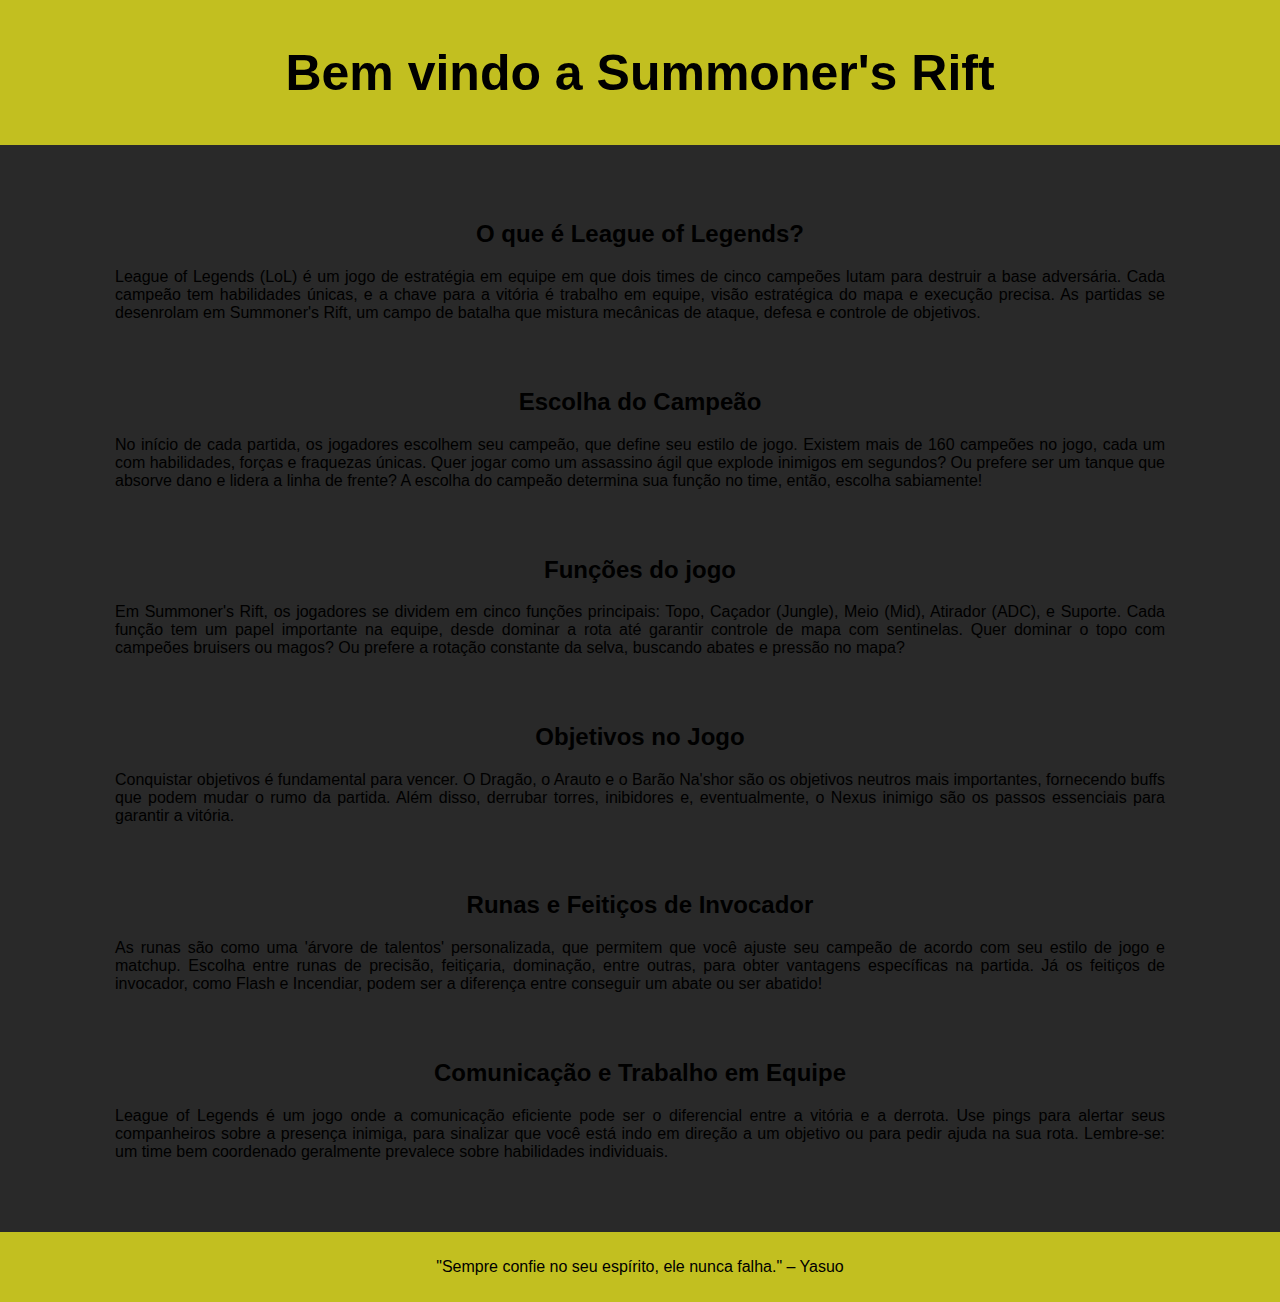
<file: S01-E02 - Criação de uma Página Web Básica com HTML e CSS/index.html>
<!DOCTYPE html>
<html lang="pt-BR">

<!-- Essa simples página web básica foi feita por Lucas Henrique Dias do 3B NEM 0_0 -->

<head>
    <meta charset="UTF-8">
    <meta name="viewport" content="width=device-width, initial-scale=1.0">
    <title>League of Legends</title>
    <link rel="stylesheet" href="styles.css">
    <link rel="icon" href="https://preview.redd.it/ennd5zljlql21.png?width=256&format=png&auto=webp&s=d699fed3ae40c76c8735354c175a07b74d2e1e03">
</head>

<body>
    <header>
        <h1>Bem vindo a Summoner's Rift</h1>
    </header>

    <main>
        <section>
            <h2>O que é League of Legends?</h2>
            <p>League of Legends (LoL) é um jogo de estratégia em equipe em que dois times de cinco 
                campeões lutam para destruir a base adversária. Cada campeão tem habilidades únicas, 
                e a chave para a vitória é trabalho em equipe, visão estratégica do mapa e execução 
                precisa. As partidas se desenrolam em Summoner's Rift, um campo de batalha que 
                mistura mecânicas de ataque, defesa e controle de objetivos.
            </p>
        </section>

        <section>
            <h2>Escolha do Campeão</h2>
            <p>No início de cada partida, os jogadores escolhem seu campeão, que define seu estilo 
                de jogo. Existem mais de 160 campeões no jogo, cada um com habilidades, forças e 
                fraquezas únicas. Quer jogar como um assassino ágil que explode inimigos em segundos? 
                Ou prefere ser um tanque que absorve dano e lidera a linha de frente? A escolha do 
                campeão determina sua função no time, então, escolha sabiamente!
            </p>
        </section>

        <section>
            <h2>Funções do jogo</h2>
            <p>
                Em Summoner's Rift, os jogadores se dividem em cinco funções principais: Topo, Caçador 
                (Jungle), Meio (Mid), Atirador (ADC), e Suporte. Cada função tem um papel importante 
                na equipe, desde dominar a rota até garantir controle de mapa com sentinelas. Quer 
                dominar o topo com campeões bruisers ou magos? Ou prefere a rotação constante da selva, 
                buscando abates e pressão no mapa? 
            </p>
        </section>

        <section>
            <h2>Objetivos no Jogo</h2>
            <p>
                Conquistar objetivos é fundamental para vencer. O Dragão, o Arauto e o Barão Na'shor 
                são os objetivos neutros mais importantes, fornecendo buffs que podem mudar o rumo da 
                partida. Além disso, derrubar torres, inibidores e, eventualmente, o Nexus inimigo 
                são os passos essenciais para garantir a vitória.
            </p>
        </section>

        <section>
            <h2>Runas e Feitiços de Invocador</h2>
            <p>
                As runas são como uma 'árvore de talentos' personalizada, que permitem que você ajuste 
                seu campeão de acordo com seu estilo de jogo e matchup. Escolha entre runas de precisão, 
                feitiçaria, dominação, entre outras, para obter vantagens específicas na partida. Já os 
                feitiços de invocador, como Flash e Incendiar, podem ser a diferença entre conseguir 
                um abate ou ser abatido!
            </p>
        </section>

        <section>
            <h2>Comunicação e Trabalho em Equipe</h2>
            <p>
                League of Legends é um jogo onde a comunicação eficiente pode ser o diferencial entre 
                a vitória e a derrota. Use pings para alertar seus companheiros sobre a presença inimiga, 
                para sinalizar que você está indo em direção a um objetivo ou para pedir ajuda na sua 
                rota. Lembre-se: um time bem coordenado geralmente prevalece sobre habilidades individuais.
            </p>
        </section>
    </main>

    <footer>
        <p>"Sempre confie no seu espírito, ele nunca falha." – Yasuo</p>
    </footer>
</body>
</html>
</file>
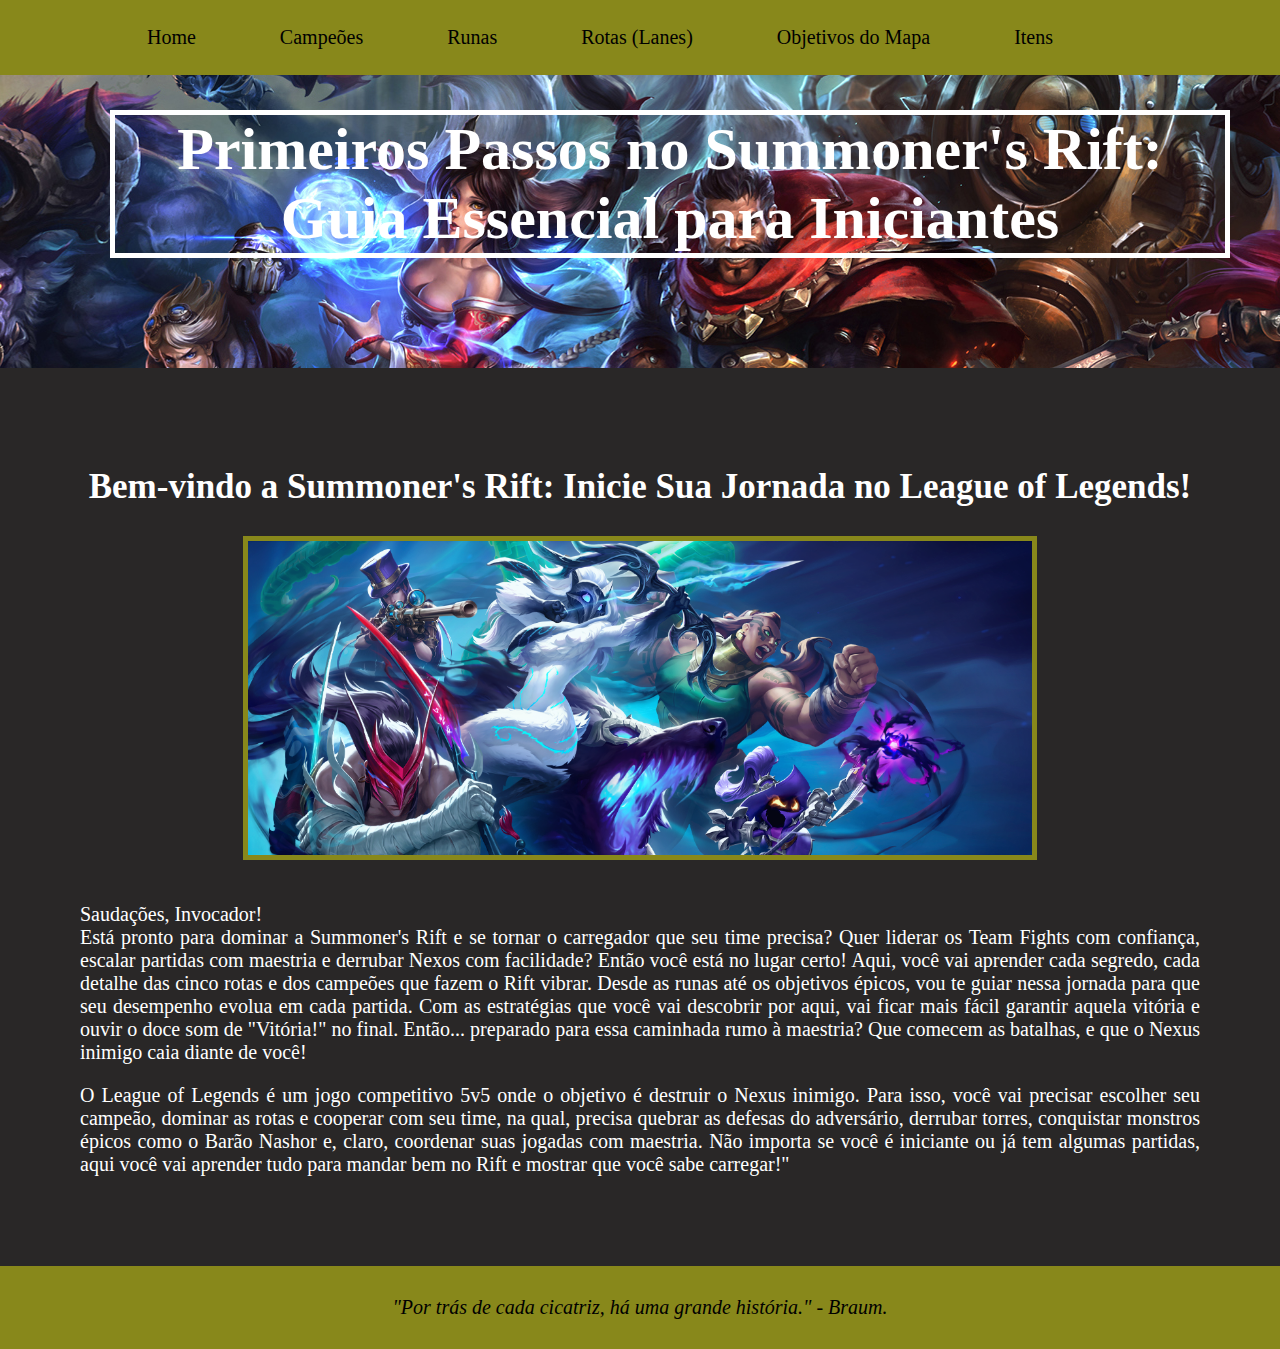
<file: S01-E1 - Criando meu Primeiro Site/index.html>
<!DOCTYPE html>
<html lang="pt-BR">

<head>
    <meta charset="UTF-8">
    <meta name="viewport" content="width=device-width, initial-scale=1.0">
    <title>Bem-vindo a Summoner's Rift</title>
    <link rel="stylesheet" href="css/styles.css">
    <link rel="stylesheet" href="css/responsive.css">
    <link rel="icon" href="imagens/iconLol.png" type="image/x-icon">
</head>

<body>
    <header id="pesquisa">
        <nav>
            <ul>
                <li><a href="index.html">Home</a></li>
                <li><a href="pags/campeoes.html">Campeões</a></li>
                <li><a href="pags/runas.html">Runas</a></li>
                <li><a href="pags/rotas.html">Rotas (Lanes)</a></li>
                <li><a href="pags/objetivos.html">Objetivos do Mapa</a></li>
                <li><a href="pags/itens.html">Itens</a></li>
            </ul>
        </nav>
    </header>

    <header id="banner">
        <h1>Primeiros Passos no Summoner's Rift: Guia Essencial para Iniciantes</h1>
    </header>
    
    <main>
        <section>
            <h2>Bem-vindo a Summoner's Rift: Inicie Sua Jornada no League of Legends!</h2>
            <div id="dov">
                <img src="imagens/ImagemInicial.png" alt="Imagem promocional do League of Legends">
            </div>
            <p>
                <br>Saudações, Invocador! <br>
                Está pronto para dominar a Summoner's Rift e se tornar o carregador que seu time precisa? 
                Quer liderar os Team Fights com confiança, escalar partidas com maestria e derrubar Nexos com 
                facilidade? Então você está no lugar certo! 
                Aqui, você vai aprender cada segredo, cada detalhe das cinco rotas e dos campeões que fazem 
                o Rift vibrar. Desde as runas até os objetivos épicos, vou te guiar nessa jornada para que 
                seu desempenho evolua em cada partida. Com as estratégias que você vai descobrir por aqui, 
                vai ficar mais fácil garantir aquela vitória e ouvir o doce som de "Vitória!" no final.
                Então... preparado para essa caminhada rumo à maestria? Que comecem as batalhas, e que o 
                Nexus inimigo caia diante de você!
            </p>
            
            <p>
                O League of Legends é um jogo competitivo 5v5 onde o objetivo é destruir o Nexus inimigo. 
                Para isso, você vai precisar escolher seu campeão, dominar as rotas e cooperar com seu time, 
                na qual, precisa quebrar as defesas do adversário, derrubar torres, conquistar monstros épicos 
                como o Barão Nashor e, claro, coordenar suas jogadas com maestria. Não importa se você é 
                iniciante ou já tem algumas partidas, aqui você vai aprender tudo para mandar bem no Rift e 
                mostrar que você sabe carregar!"
            </p>
        </section>
    </main>

    <footer>
        <i>"Por trás de cada cicatriz, há uma grande história." - Braum.</i>
    </footer>
</body>
</html>
</file>
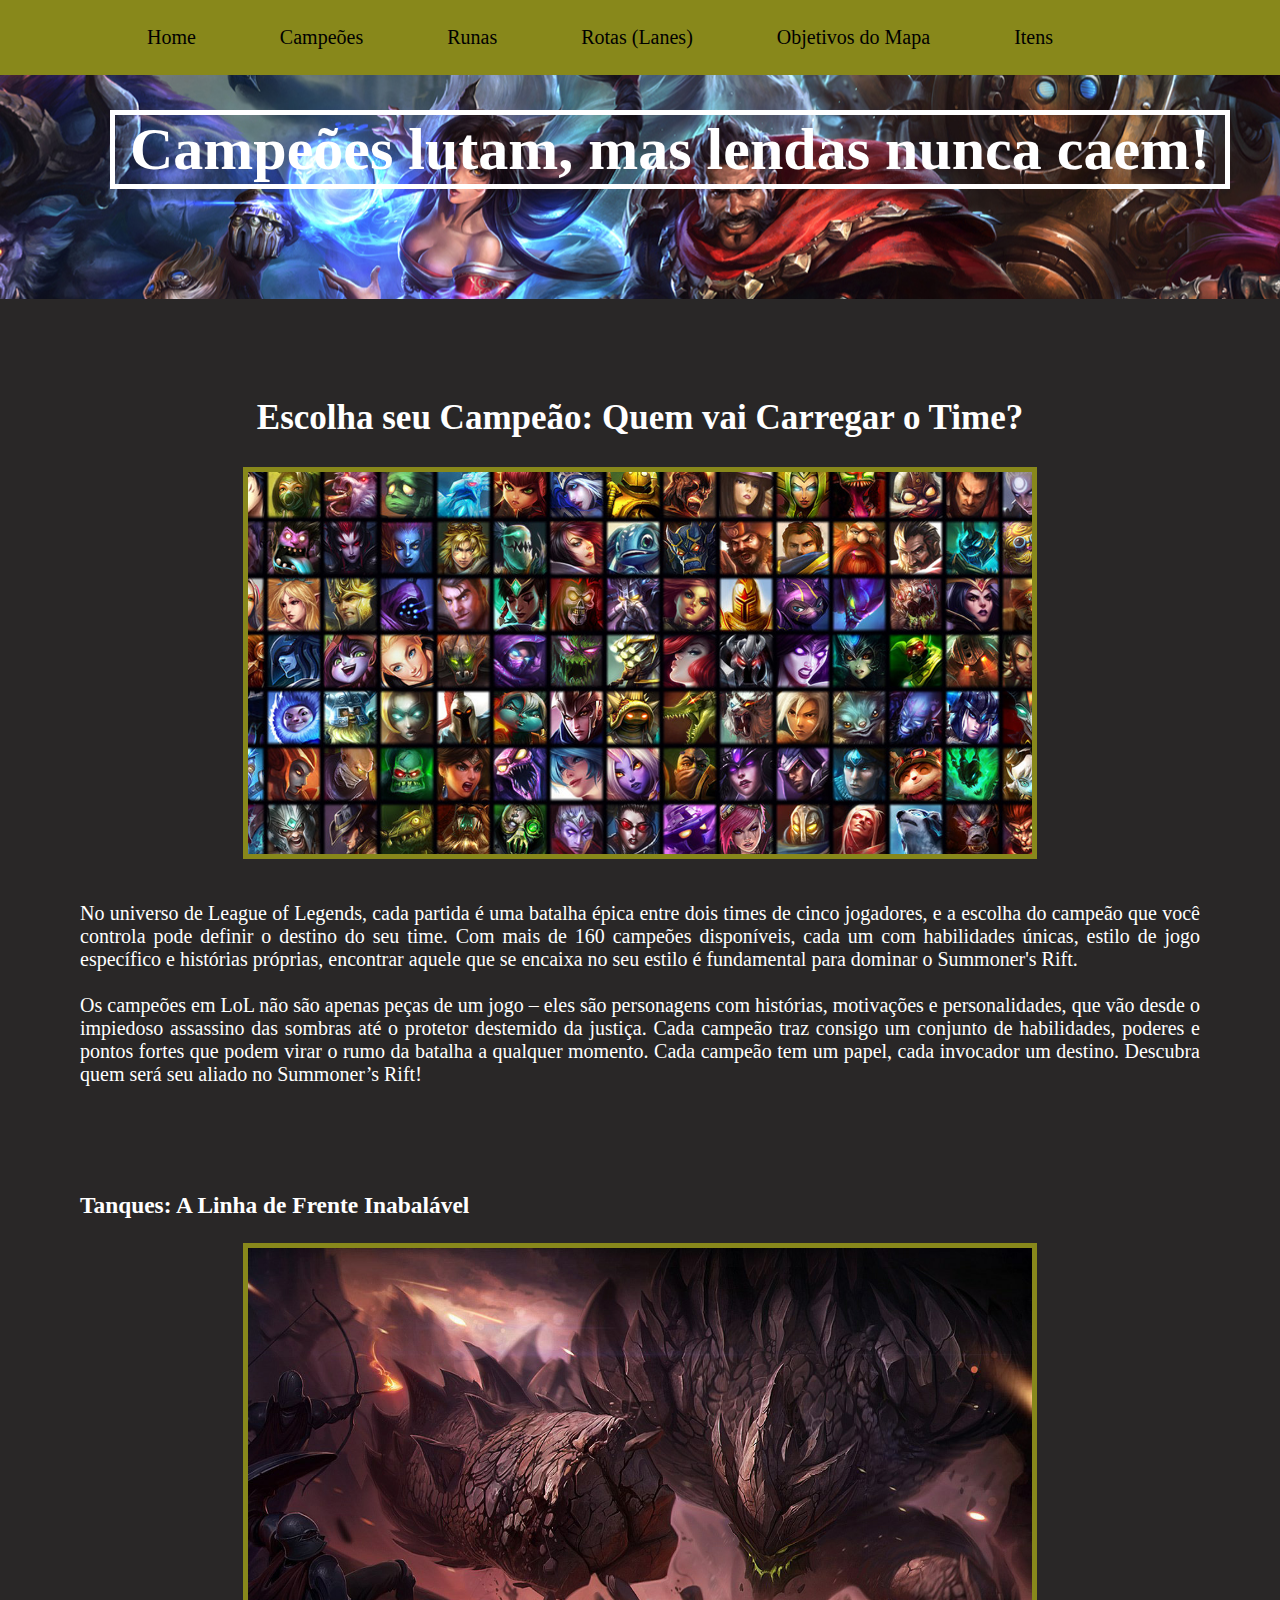
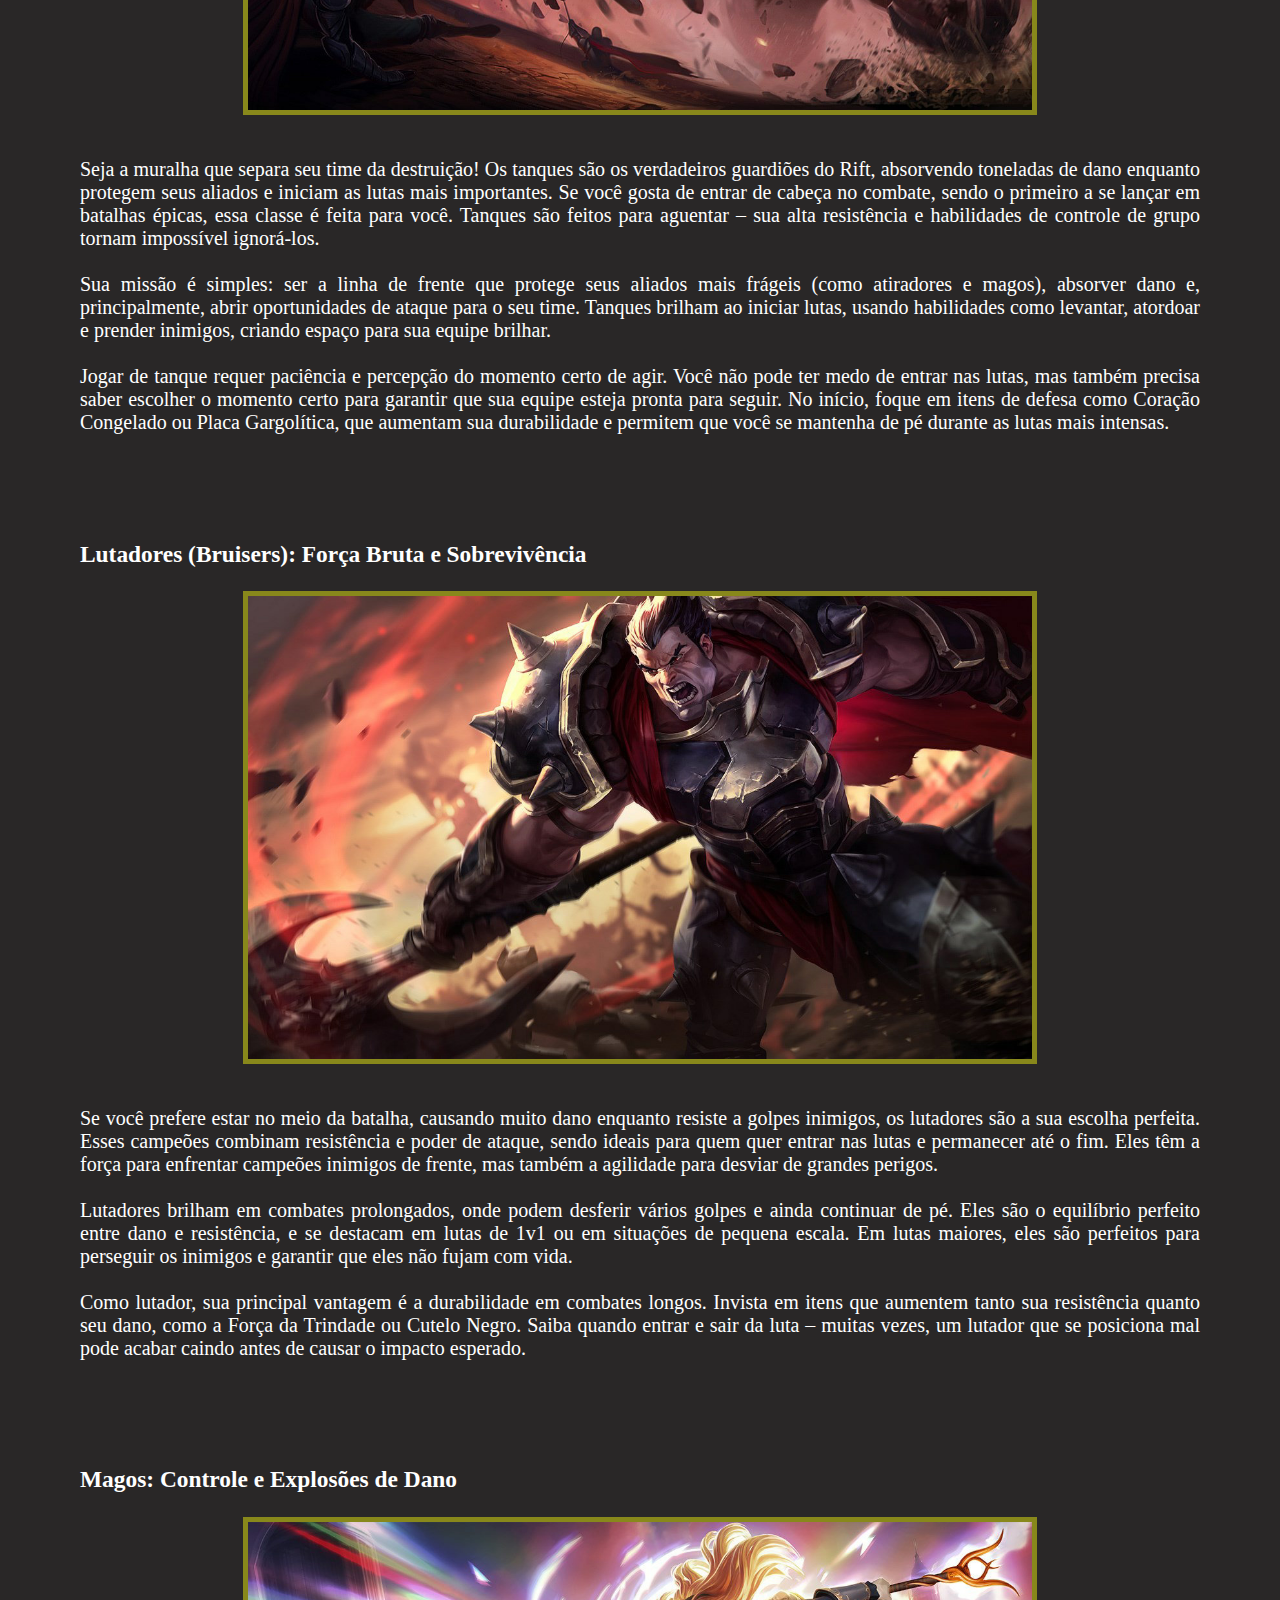
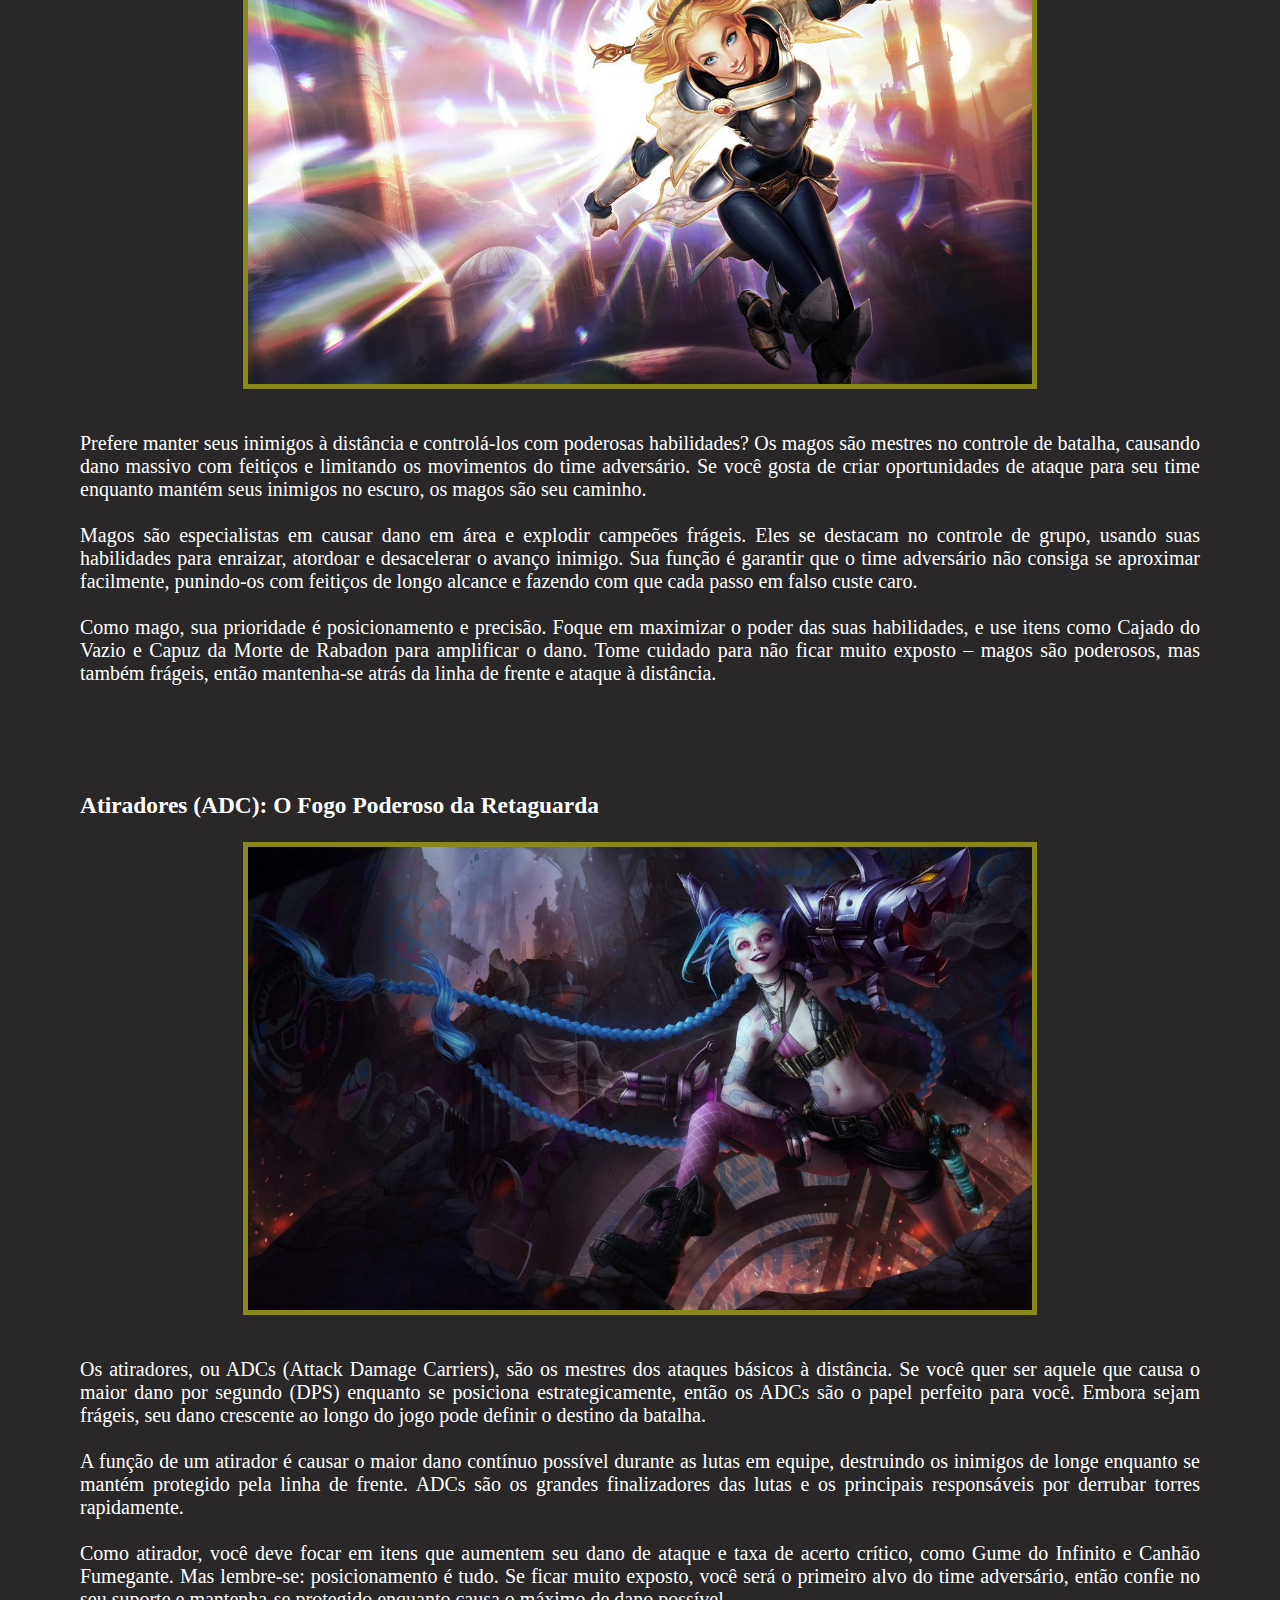
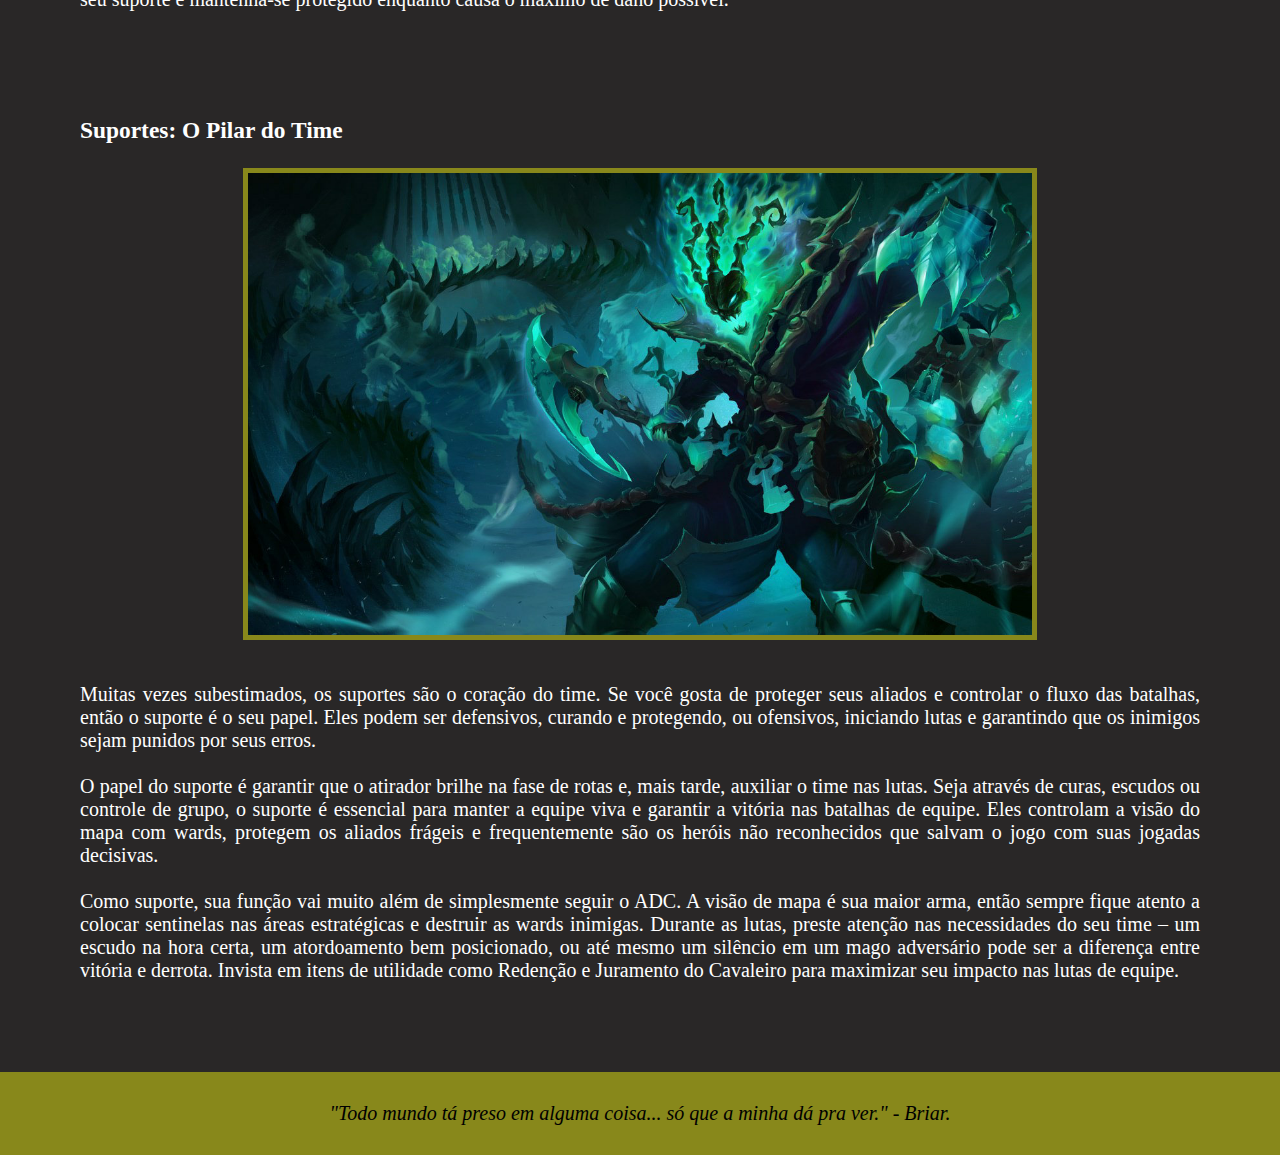
<file: S01-E1 - Criando meu Primeiro Site/pags/campeoes.html>
<!DOCTYPE html>
<html lang="pt-BR">

<head>
    <meta charset="UTF-8">
    <meta name="viewport" content="width=device-width, initial-scale=1.0">
    <title>Campeões</title>
    <link rel="stylesheet" href="../css/styles.css">
    <link rel="stylesheet" href="../css/responsive.css">
    <link rel="icon" href="../imagens/iconLol.png" type="image/x-icon">
</head>

<body>
    <header id="pesquisa">
        <nav>
            <ul>
                <li><a href="../index.html">Home</a></li>
                <li><a href="../pags/campeoes.html">Campeões</a></li>
                <li><a href="../pags/runas.html">Runas</a></li>
                <li><a href="../pags/rotas.html">Rotas (Lanes)</a></li>
                <li><a href="../pags/objetivos.html">Objetivos do Mapa</a></li>
                <li><a href="../pags/itens.html">Itens</a></li>
            </ul>
        </nav>
    </header>

    <header id="banner">
        <h1>Campeões lutam, mas lendas nunca caem!</h1>
    </header>

    <main>
        <section>
            <h2>Escolha seu Campeão: Quem vai Carregar o Time?</h2>
            <div id="dov">
                <img src="../imagens/campeoesGeral.jpg" alt="Todos os Campeões do League of Legends.">
            </div>
            <p>
                <br>No universo de League of Legends, cada partida é uma batalha épica entre dois times de 
                cinco jogadores, e a escolha do campeão que você controla pode definir o destino do seu 
                time. Com mais de 160 campeões disponíveis, cada um com habilidades únicas, estilo de 
                jogo específico e histórias próprias, encontrar aquele que se encaixa no seu estilo é 
                fundamental para dominar o Summoner's Rift. <br><br>Os campeões em LoL não são apenas peças 
                de um jogo – eles são personagens com histórias, motivações e personalidades, que vão 
                desde o impiedoso assassino das sombras até o protetor destemido da justiça. Cada campeão 
                traz consigo um conjunto de habilidades, poderes e pontos fortes que podem virar o rumo 
                da batalha a qualquer momento. Cada campeão tem um papel, cada invocador um destino. 
                Descubra quem será seu aliado no Summoner’s Rift! <br> <br>
            </p>
        </section>

        <section>
            <h3>Tanques: A Linha de Frente Inabalável</h3>
            <div id="dov">
                <img src="../imagens/Malphite.jpg" alt="imagemMalphite">
            </div>
            <p>
                <br>Seja a muralha que separa seu time da destruição! Os tanques são os verdadeiros guardiões 
                do Rift, absorvendo toneladas de dano enquanto protegem seus aliados e iniciam as lutas 
                mais importantes. Se você gosta de entrar de cabeça no combate, sendo o primeiro a se 
                lançar em batalhas épicas, essa classe é feita para você. Tanques são feitos para aguentar 
                – sua alta resistência e habilidades de controle de grupo tornam impossível ignorá-los. 
                <br><br>Sua missão é simples: ser a linha de frente que protege seus aliados mais frágeis 
                (como atiradores e magos), absorver dano e, principalmente, abrir oportunidades de ataque 
                para o seu time. Tanques brilham ao iniciar lutas, usando habilidades como levantar, atordoar 
                e prender inimigos, criando espaço para sua equipe brilhar. <br><br>
                Jogar de tanque requer paciência e percepção do momento certo de agir. Você não pode ter 
                medo de entrar nas lutas, mas também precisa saber escolher o momento certo para garantir 
                que sua equipe esteja pronta para seguir. No início, foque em itens de defesa como Coração 
                Congelado ou Placa Gargolítica, que aumentam sua durabilidade e permitem que você se mantenha 
                de pé durante as lutas mais intensas. <br><br>
            </p>
        </section>

        <section>
            <h3>Lutadores (Bruisers): Força Bruta e Sobrevivência</h3>
            <div id="dov">
                <img src="../imagens/Darius.jpg" alt="imagemDarius">
            </div>
            <p>
                <br>Se você prefere estar no meio da batalha, causando muito dano enquanto resiste a golpes 
                inimigos, os lutadores são a sua escolha perfeita. Esses campeões combinam resistência e 
                poder de ataque, sendo ideais para quem quer entrar nas lutas e permanecer até o fim. Eles 
                têm a força para enfrentar campeões inimigos de frente, mas também a agilidade para desviar 
                de grandes perigos. <br><br> Lutadores brilham em combates prolongados, onde podem desferir 
                vários golpes e ainda continuar de pé. Eles são o equilíbrio perfeito entre dano e resistência, 
                e se destacam em lutas de 1v1 ou em situações de pequena escala. Em lutas maiores, eles são 
                perfeitos para perseguir os inimigos e garantir que eles não fujam com vida. <br><br> Como 
                lutador, sua principal vantagem é a durabilidade em combates longos. Invista em itens que 
                aumentem tanto sua resistência quanto seu dano, como a Força da Trindade ou Cutelo Negro. 
                Saiba quando entrar e sair da luta – muitas vezes, um lutador que se posiciona mal pode 
                acabar caindo antes de causar o impacto esperado. <br><br>
            </p>
        </section>

        <section>
            <h3>Magos: Controle e Explosões de Dano</h3>
            <div id="dov">
                <img src="../imagens/Lux.jpg" alt="imagemLux">
            </div>
            <p>
                <br>Prefere manter seus inimigos à distância e controlá-los com poderosas habilidades? 
                Os magos são mestres no controle de batalha, causando dano massivo com feitiços e limitando 
                os movimentos do time adversário. Se você gosta de criar oportunidades de ataque para seu 
                time enquanto mantém seus inimigos no escuro, os magos são seu caminho. <br><br>
                Magos são especialistas em causar dano em área e explodir campeões frágeis. Eles se destacam 
                no controle de grupo, usando suas habilidades para enraizar, atordoar e desacelerar o avanço 
                inimigo. Sua função é garantir que o time adversário não consiga se aproximar facilmente, 
                punindo-os com feitiços de longo alcance e fazendo com que cada passo em falso custe caro. <br><br>
                Como mago, sua prioridade é posicionamento e precisão. Foque em maximizar o poder das suas 
                habilidades, e use itens como Cajado do Vazio e Capuz da Morte de Rabadon para amplificar 
                o dano. Tome cuidado para não ficar muito exposto – magos são poderosos, mas também frágeis, 
                então mantenha-se atrás da linha de frente e ataque à distância. <br><br>
            </p>
        </section>

        <section>
            <h3>Atiradores (ADC): O Fogo Poderoso da Retaguarda</h3>
            <div id="dov">
                <img src="../imagens/Jinx.jpg" alt="imagemJinx">
            </div>
            <p>
                <br>Os atiradores, ou ADCs (Attack Damage Carriers), são os mestres dos ataques básicos à 
                distância. Se você quer ser aquele que causa o maior dano por segundo (DPS) enquanto se 
                posiciona estrategicamente, então os ADCs são o papel perfeito para você. Embora sejam 
                frágeis, seu dano crescente ao longo do jogo pode definir o destino da batalha. <br><br>
                A função de um atirador é causar o maior dano contínuo possível durante as lutas em equipe, 
                destruindo os inimigos de longe enquanto se mantém protegido pela linha de frente. ADCs 
                são os grandes finalizadores das lutas e os principais responsáveis por derrubar torres 
                rapidamente. <br><br>
                Como atirador, você deve focar em itens que aumentem seu dano de ataque e taxa de acerto 
                crítico, como Gume do Infinito e Canhão Fumegante. Mas lembre-se: posicionamento é tudo. 
                Se ficar muito exposto, você será o primeiro alvo do time adversário, então confie no seu 
                suporte e mantenha-se protegido enquanto causa o máximo de dano possível. <br><br>
            </p>
        </section>

        <section>   <!-- -->
            <h3>Suportes: O Pilar do Time</h3>
            <div id="dov">
                <img src="../imagens/Thresh.jpg" alt="imagemThresh">
            </div>
            <p>
                <br>Muitas vezes subestimados, os suportes são o coração do time. Se você gosta de proteger 
                seus aliados e controlar o fluxo das batalhas, então o suporte é o seu papel. Eles podem 
                ser defensivos, curando e protegendo, ou ofensivos, iniciando lutas e garantindo que os 
                inimigos sejam punidos por seus erros. <br><br>
                O papel do suporte é garantir que o atirador brilhe na fase de rotas e, mais tarde, auxiliar 
                o time nas lutas. Seja através de curas, escudos ou controle de grupo, o suporte é essencial 
                para manter a equipe viva e garantir a vitória nas batalhas de equipe. Eles controlam a 
                visão do mapa com wards, protegem os aliados frágeis e frequentemente são os heróis não 
                reconhecidos que salvam o jogo com suas jogadas decisivas. <br><br>
                Como suporte, sua função vai muito além de simplesmente seguir o ADC. A visão de mapa é sua 
                maior arma, então sempre fique atento a colocar sentinelas nas áreas estratégicas e destruir 
                as wards inimigas. Durante as lutas, preste atenção nas necessidades do seu time – um escudo 
                na hora certa, um atordoamento bem posicionado, ou até mesmo um silêncio em um mago adversário 
                pode ser a diferença entre vitória e derrota. Invista em itens de utilidade como Redenção 
                e Juramento do Cavaleiro para maximizar seu impacto nas lutas de equipe.
            </p>
        </section>
    </main>

    <footer>
        <i>"Todo mundo tá preso em alguma coisa... só que a minha dá pra ver." - Briar.</i>
    </footer>

</body>
</html>
</file>
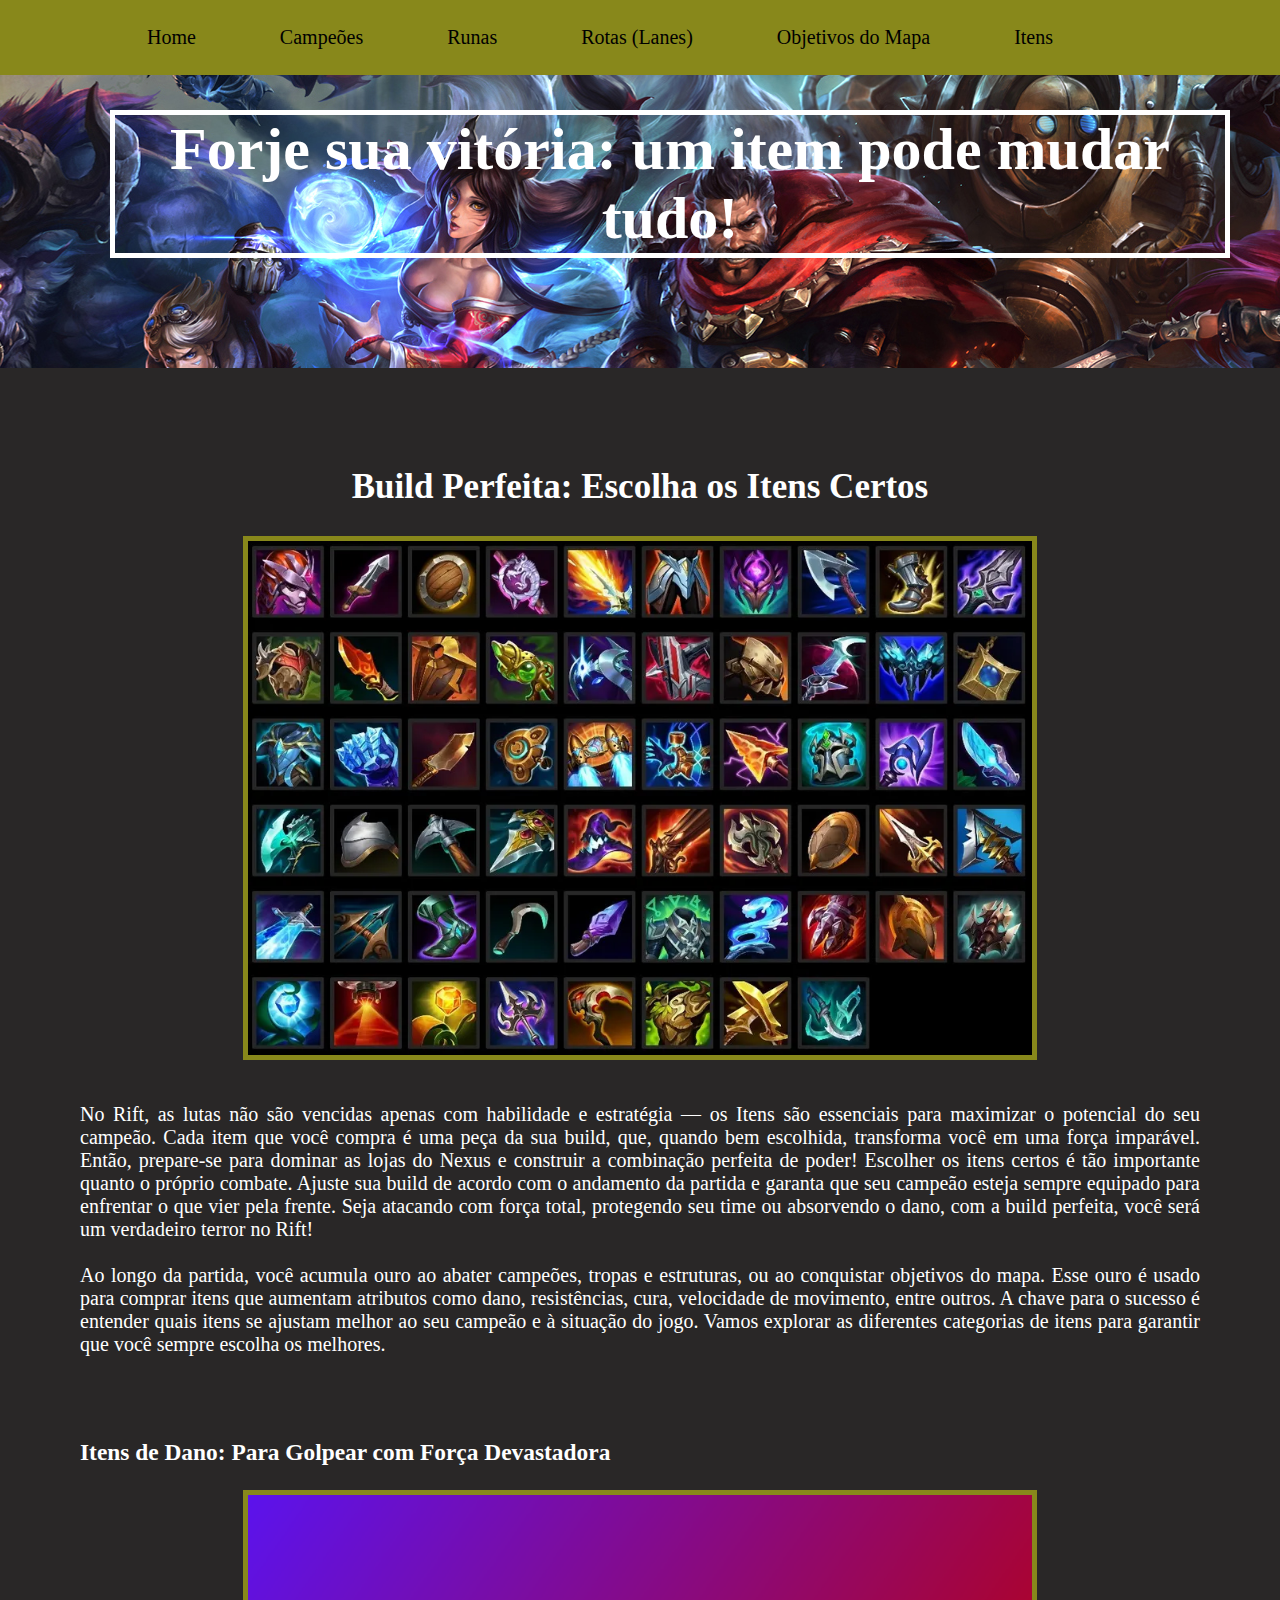
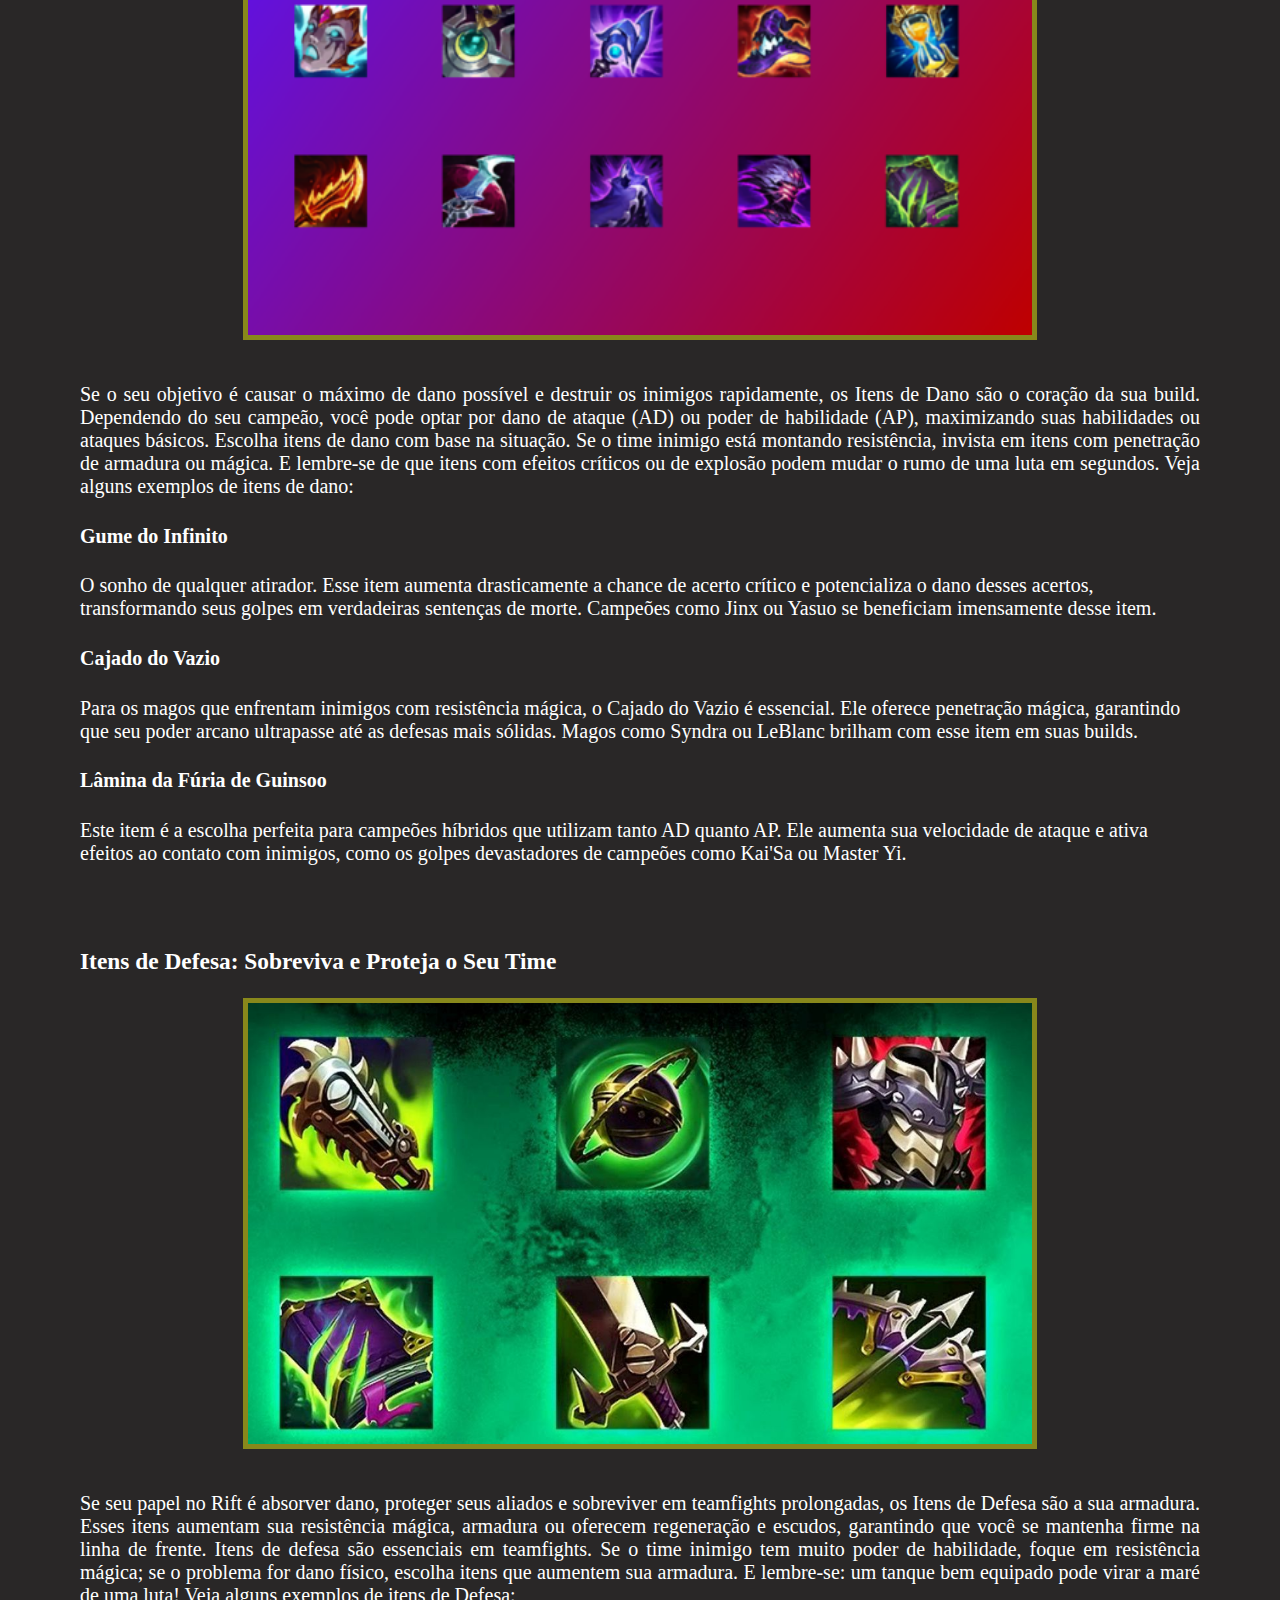
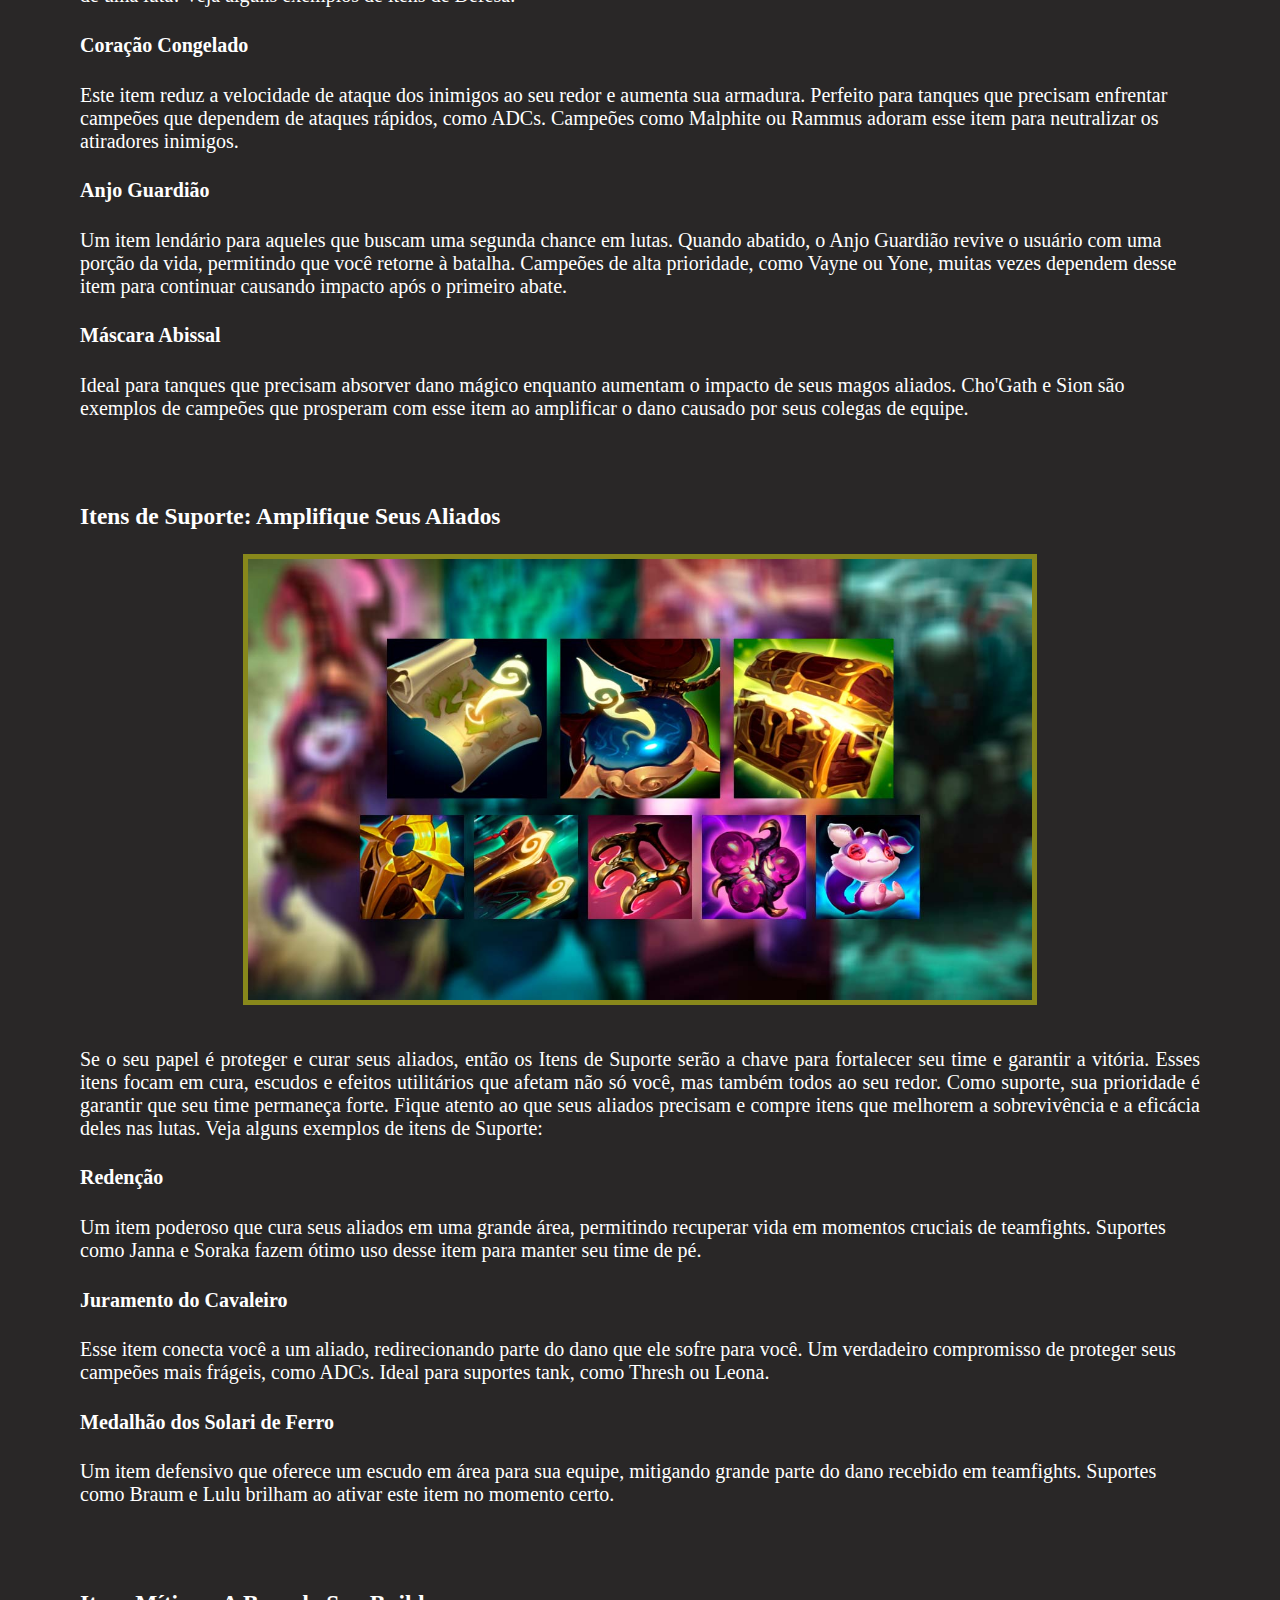
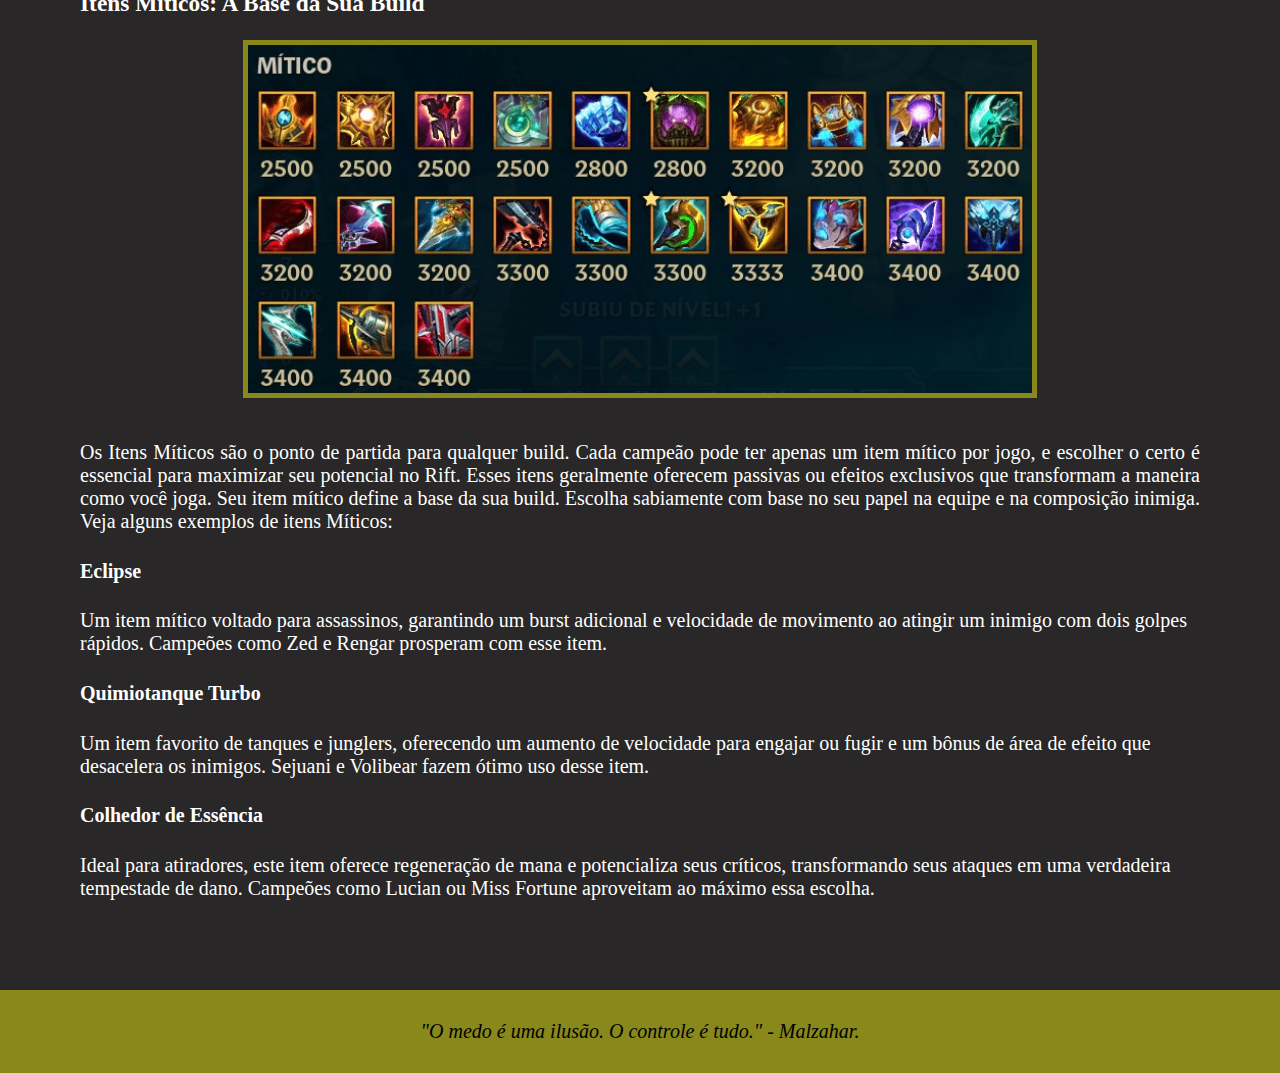
<file: S01-E1 - Criando meu Primeiro Site/pags/itens.html>
<!DOCTYPE html>
<html lang="pt-BR">

<head>
    <meta charset="UTF-8">
    <meta name="viewport" content="width=device-width, initial-scale=1.0">
    <title>itens</title>
    <link rel="stylesheet" href="../css/styles.css">
    <link rel="stylesheet" href="../css/responsive.css">
    <link rel="icon" href="../imagens/iconLol.png" type="image/x-icon">
</head>

<body>
    <header id="pesquisa">
        <nav>
            <ul>
                <li><a href="../index.html">Home</a></li>
                <li><a href="../pags/campeoes.html">Campeões</a></li>
                <li><a href="../pags/runas.html">Runas</a></li>
                <li><a href="../pags/rotas.html">Rotas (Lanes)</a></li>
                <li><a href="../pags/objetivos.html">Objetivos do Mapa</a></li>
                <li><a href="../pags/itens.html">Itens</a></li>
            </ul>
        </nav>
    </header>

    <header id="banner">
        <h1>Forje sua vitória: um item pode mudar tudo!</h1>
    </header>

    <main>
        <section>
            <h2>Build Perfeita: Escolha os Itens Certos</h2>
            <div id="dov">
                <img src="../imagens/itensGeral.jpg" alt="Imagem de todos os itens do League of Legends">
            </div>
            <p>
                <br>No Rift, as lutas não são vencidas apenas com habilidade e estratégia — os 
                Itens são essenciais para maximizar o potencial do seu campeão. Cada item que 
                você compra é uma peça da sua build, que, quando bem escolhida, transforma você 
                em uma força imparável. Então, prepare-se para dominar as lojas do Nexus e 
                construir a combinação perfeita de poder! Escolher os itens certos é tão importante 
                quanto o próprio combate. Ajuste sua build de acordo com o andamento da partida 
                e garanta que seu campeão esteja sempre equipado para enfrentar o que vier pela 
                frente. Seja atacando com força total, protegendo seu time ou absorvendo o dano, 
                com a build perfeita, você será um verdadeiro terror no Rift! <br><br>
                Ao longo da partida, você acumula ouro ao abater campeões, tropas e estruturas, 
                ou ao conquistar objetivos do mapa. Esse ouro é usado para comprar itens que 
                aumentam atributos como dano, resistências, cura, velocidade de movimento, 
                entre outros. A chave para o sucesso é entender quais itens se ajustam melhor 
                ao seu campeão e à situação do jogo. Vamos explorar as diferentes categorias 
                de itens para garantir que você sempre escolha os melhores. 
            </p>
        </section>

        <section>
            <h3>Itens de Dano: Para Golpear com Força Devastadora</h3>
            <div id="dov">
                <img src="../imagens/itensDano.jpg" alt="Itens de Dano do League of Legends.">
            </div>
            <p>
                <br>Se o seu objetivo é causar o máximo de dano possível e destruir os inimigos 
                rapidamente, os Itens de Dano são o coração da sua build. Dependendo do seu campeão, 
                você pode optar por dano de ataque (AD) ou poder de habilidade (AP), maximizando 
                suas habilidades ou ataques básicos. Escolha itens de dano com base na situação. 
                Se o time inimigo está montando resistência, invista em itens com penetração de 
                armadura ou mágica. E lembre-se de que itens com efeitos críticos ou de explosão 
                podem mudar o rumo de uma luta em segundos. Veja alguns exemplos de itens de dano:

                <h4>Gume do Infinito</h4>O sonho de qualquer atirador. Esse item aumenta drasticamente 
                a chance de acerto crítico e potencializa o dano desses acertos, transformando 
                seus golpes em verdadeiras sentenças de morte. Campeões como Jinx ou Yasuo se 
                beneficiam imensamente desse item.

                <h4>Cajado do Vazio</h4>Para os magos que enfrentam inimigos com resistência mágica, 
                o Cajado do Vazio é essencial. Ele oferece penetração mágica, garantindo que seu 
                poder arcano ultrapasse até as defesas mais sólidas. Magos como Syndra ou LeBlanc 
                brilham com esse item em suas builds.

                <h4>Lâmina da Fúria de Guinsoo</h4>Este item é a escolha perfeita para campeões 
                híbridos que utilizam tanto AD quanto AP. Ele aumenta sua velocidade de ataque e 
                ativa efeitos ao contato com inimigos, como os golpes devastadores de campeões 
                como Kai'Sa ou Master Yi. 
            </p>
        </section>

        <section>
            <h3>Itens de Defesa: Sobreviva e Proteja o Seu Time</h3>
            <div id="dov">
                <img src="../imagens/itensDefesa.jpg" alt="Itens de Defesa do League of Legends.">
            </div>
            <p>
                <br>Se seu papel no Rift é absorver dano, proteger seus aliados e sobreviver 
                em teamfights prolongadas, os Itens de Defesa são a sua armadura. Esses itens 
                aumentam sua resistência mágica, armadura ou oferecem regeneração e escudos, 
                garantindo que você se mantenha firme na linha de frente. Itens de defesa são 
                essenciais em teamfights. Se o time inimigo tem muito poder de habilidade, 
                foque em resistência mágica; se o problema for dano físico, escolha itens que 
                aumentem sua armadura. E lembre-se: um tanque bem equipado pode virar a maré 
                de uma luta! Veja alguns exemplos de itens de Defesa:
            
                <h4>Coração Congelado</h4>Este item reduz a velocidade de ataque dos inimigos 
                ao seu redor e aumenta sua armadura. Perfeito para tanques que precisam enfrentar 
                campeões que dependem de ataques rápidos, como ADCs. Campeões como Malphite ou 
                Rammus adoram esse item para neutralizar os atiradores inimigos.

                <h4>Anjo Guardião</h4>Um item lendário para aqueles que buscam uma segunda chance 
                em lutas. Quando abatido, o Anjo Guardião revive o usuário com uma porção da vida, 
                permitindo que você retorne à batalha. Campeões de alta prioridade, como Vayne ou 
                Yone, muitas vezes dependem desse item para continuar causando impacto após o 
                primeiro abate.

                <h4>Máscara Abissal</h4>Ideal para tanques que precisam absorver dano mágico 
                enquanto aumentam o impacto de seus magos aliados. Cho'Gath e Sion são exemplos 
                de campeões que prosperam com esse item ao amplificar o dano causado por seus 
                colegas de equipe.
            </p>
        </section>

        <section>
            <h3>Itens de Suporte: Amplifique Seus Aliados</h3>
            <div id="dov">
                <img src="../imagens/itensSup.jpg" alt="Itens de Suporte do League of Legends.">
            </div>
            <p>
                <br>Se o seu papel é proteger e curar seus aliados, então os Itens de Suporte 
                serão a chave para fortalecer seu time e garantir a vitória. Esses itens focam 
                em cura, escudos e efeitos utilitários que afetam não só você, mas também todos 
                ao seu redor. Como suporte, sua prioridade é garantir que seu time permaneça forte. 
                Fique atento ao que seus aliados precisam e compre itens que melhorem a sobrevivência 
                e a eficácia deles nas lutas. Veja alguns exemplos de itens de Suporte:

                <h4>Redenção</h4>Um item poderoso que cura seus aliados em uma grande área, permitindo 
                recuperar vida em momentos cruciais de teamfights. Suportes como Janna e Soraka fazem 
                ótimo uso desse item para manter seu time de pé.

                <h4>Juramento do Cavaleiro</h4>Esse item conecta você a um aliado, redirecionando 
                parte do dano que ele sofre para você. Um verdadeiro compromisso de proteger seus 
                campeões mais frágeis, como ADCs. Ideal para suportes tank, como Thresh ou Leona.

                <h4>Medalhão dos Solari de Ferro</h4>Um item defensivo que oferece um escudo em área 
                para sua equipe, mitigando grande parte do dano recebido em teamfights. Suportes 
                como Braum e Lulu brilham ao ativar este item no momento certo.
            </p>
        </section>

        <section>
            <h3>Itens Míticos: A Base da Sua Build</h3>
            <div id="dov">
                <img src="../imagens/itensMiticos.jpg" alt="Itens Miticos do League od Legends.">
            </div>
            <p>
                <br>Os Itens Míticos são o ponto de partida para qualquer build. Cada campeão pode 
                ter apenas um item mítico por jogo, e escolher o certo é essencial para maximizar 
                seu potencial no Rift. Esses itens geralmente oferecem passivas ou efeitos exclusivos 
                que transformam a maneira como você joga. Seu item mítico define a base da sua build. 
                Escolha sabiamente com base no seu papel na equipe e na composição inimiga. Veja 
                alguns exemplos de itens Míticos:

                <h4>Eclipse</h4>Um item mítico voltado para assassinos, garantindo um burst adicional 
                e velocidade de movimento ao atingir um inimigo com dois golpes rápidos. Campeões como 
                Zed e Rengar prosperam com esse item.

                <h4>Quimiotanque Turbo</h4>Um item favorito de tanques e junglers, oferecendo um 
                aumento de velocidade para engajar ou fugir e um bônus de área de efeito que 
                desacelera os inimigos. Sejuani e Volibear fazem ótimo uso desse item.

                <h4>Colhedor de Essência</h4>Ideal para atiradores, este item oferece regeneração 
                de mana e potencializa seus críticos, transformando seus ataques em uma verdadeira 
                tempestade de dano. Campeões como Lucian ou Miss Fortune aproveitam ao máximo essa escolha.
            </p>
        </section>
    </main>

    <footer>
        <i>"O medo é uma ilusão. O controle é tudo." - Malzahar.</i>
    </footer>
</body>
</html>
</file>
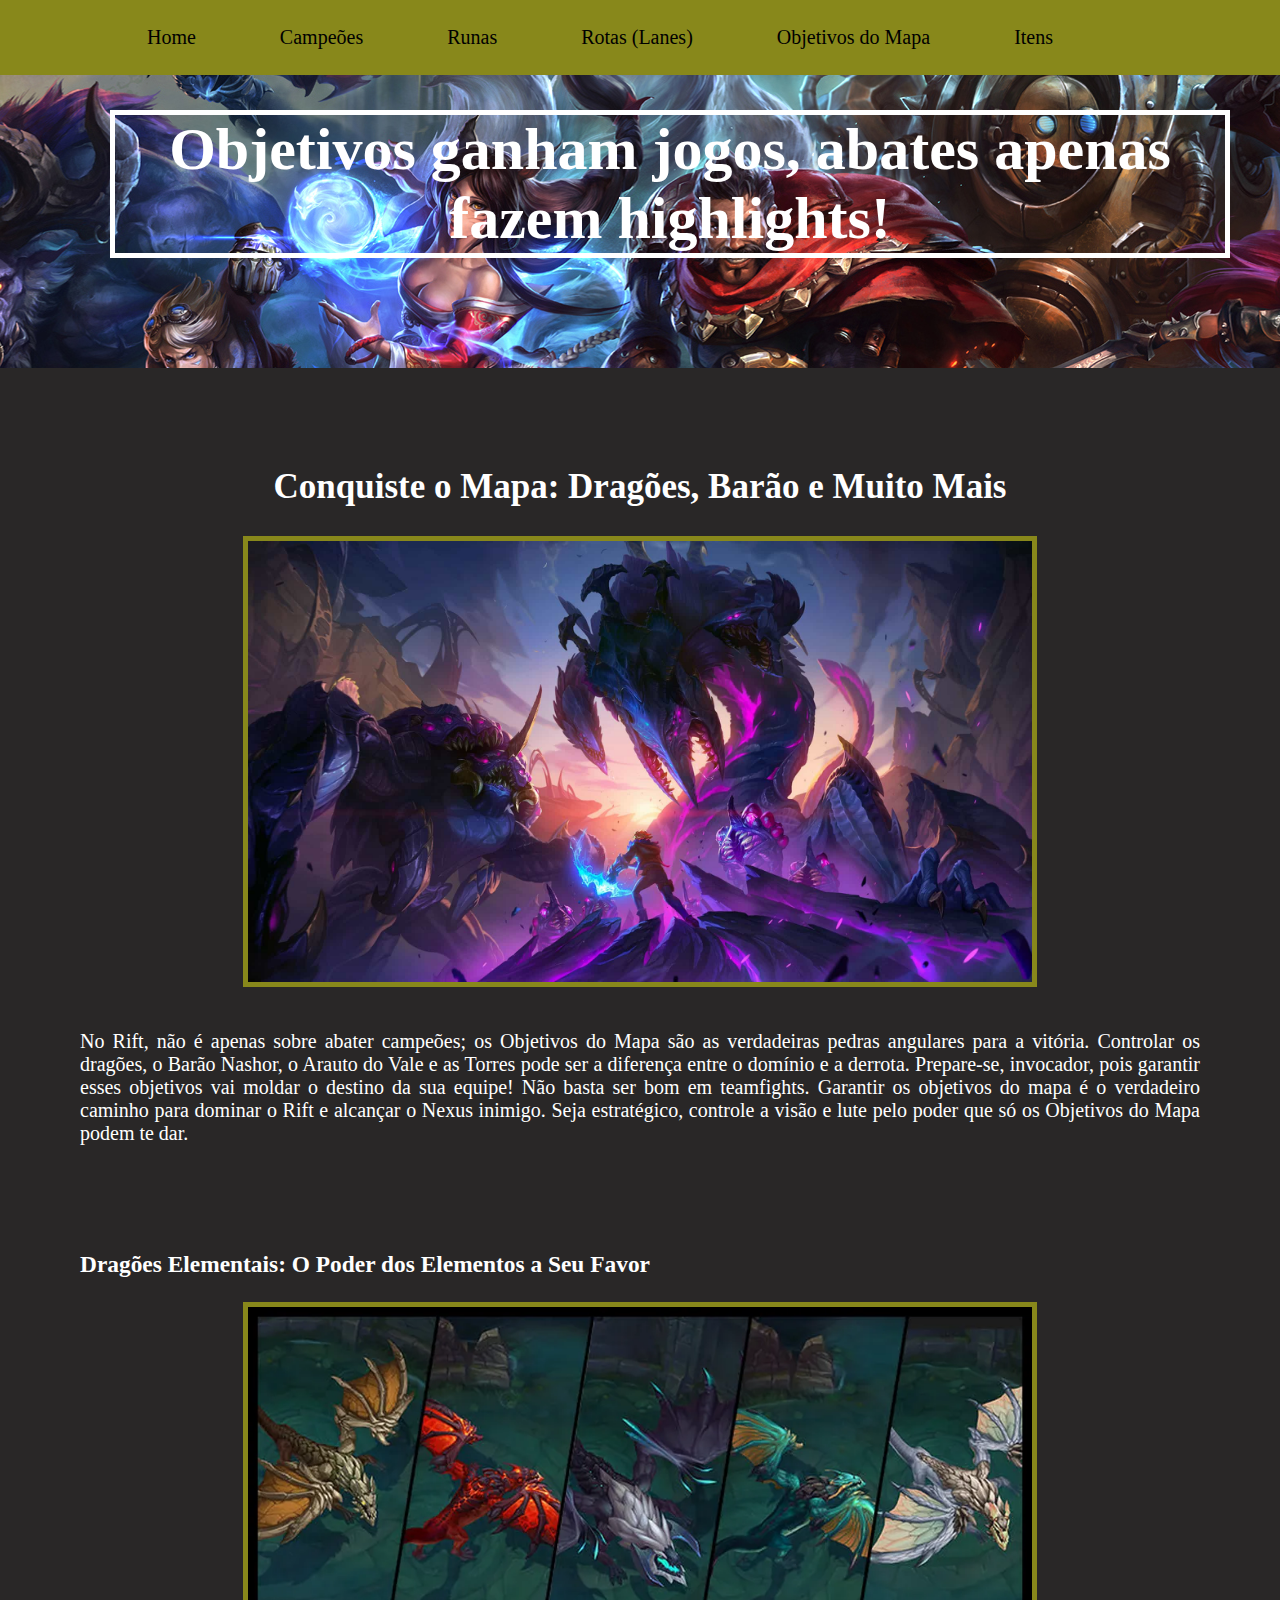
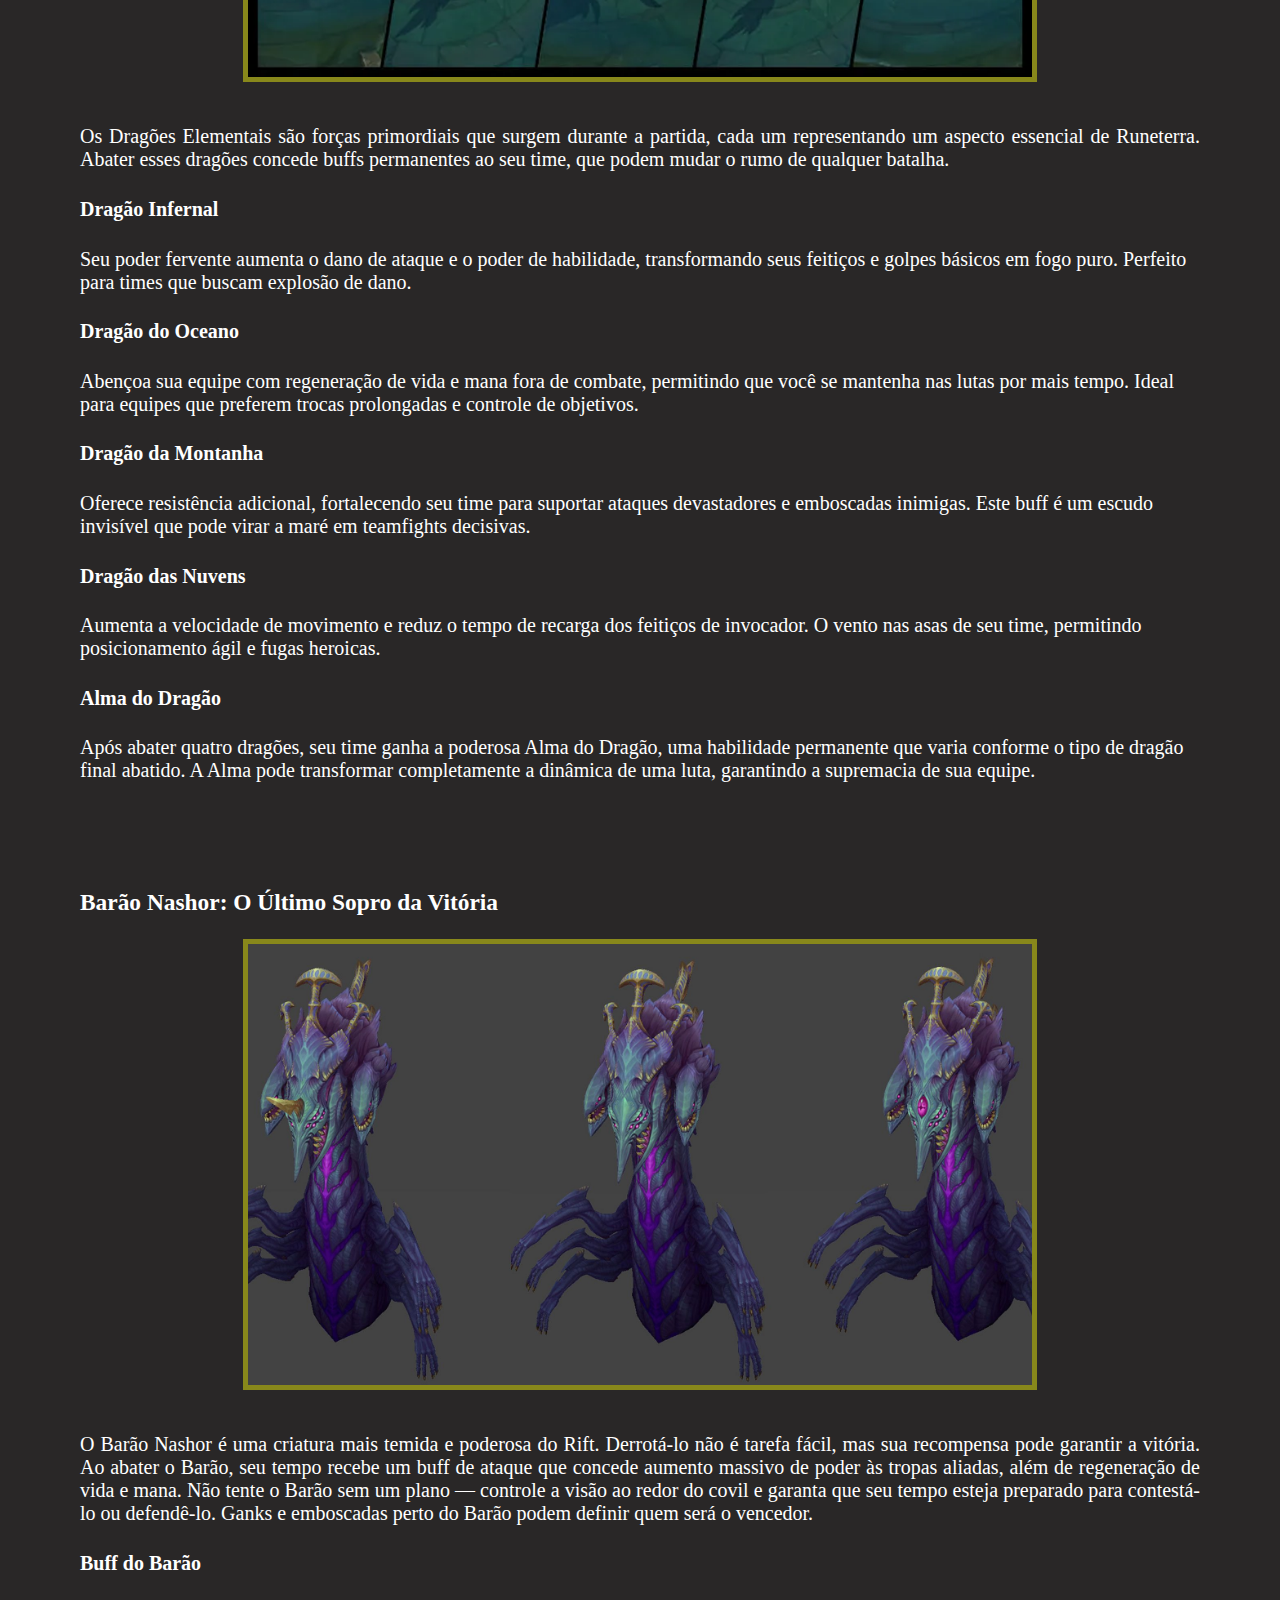
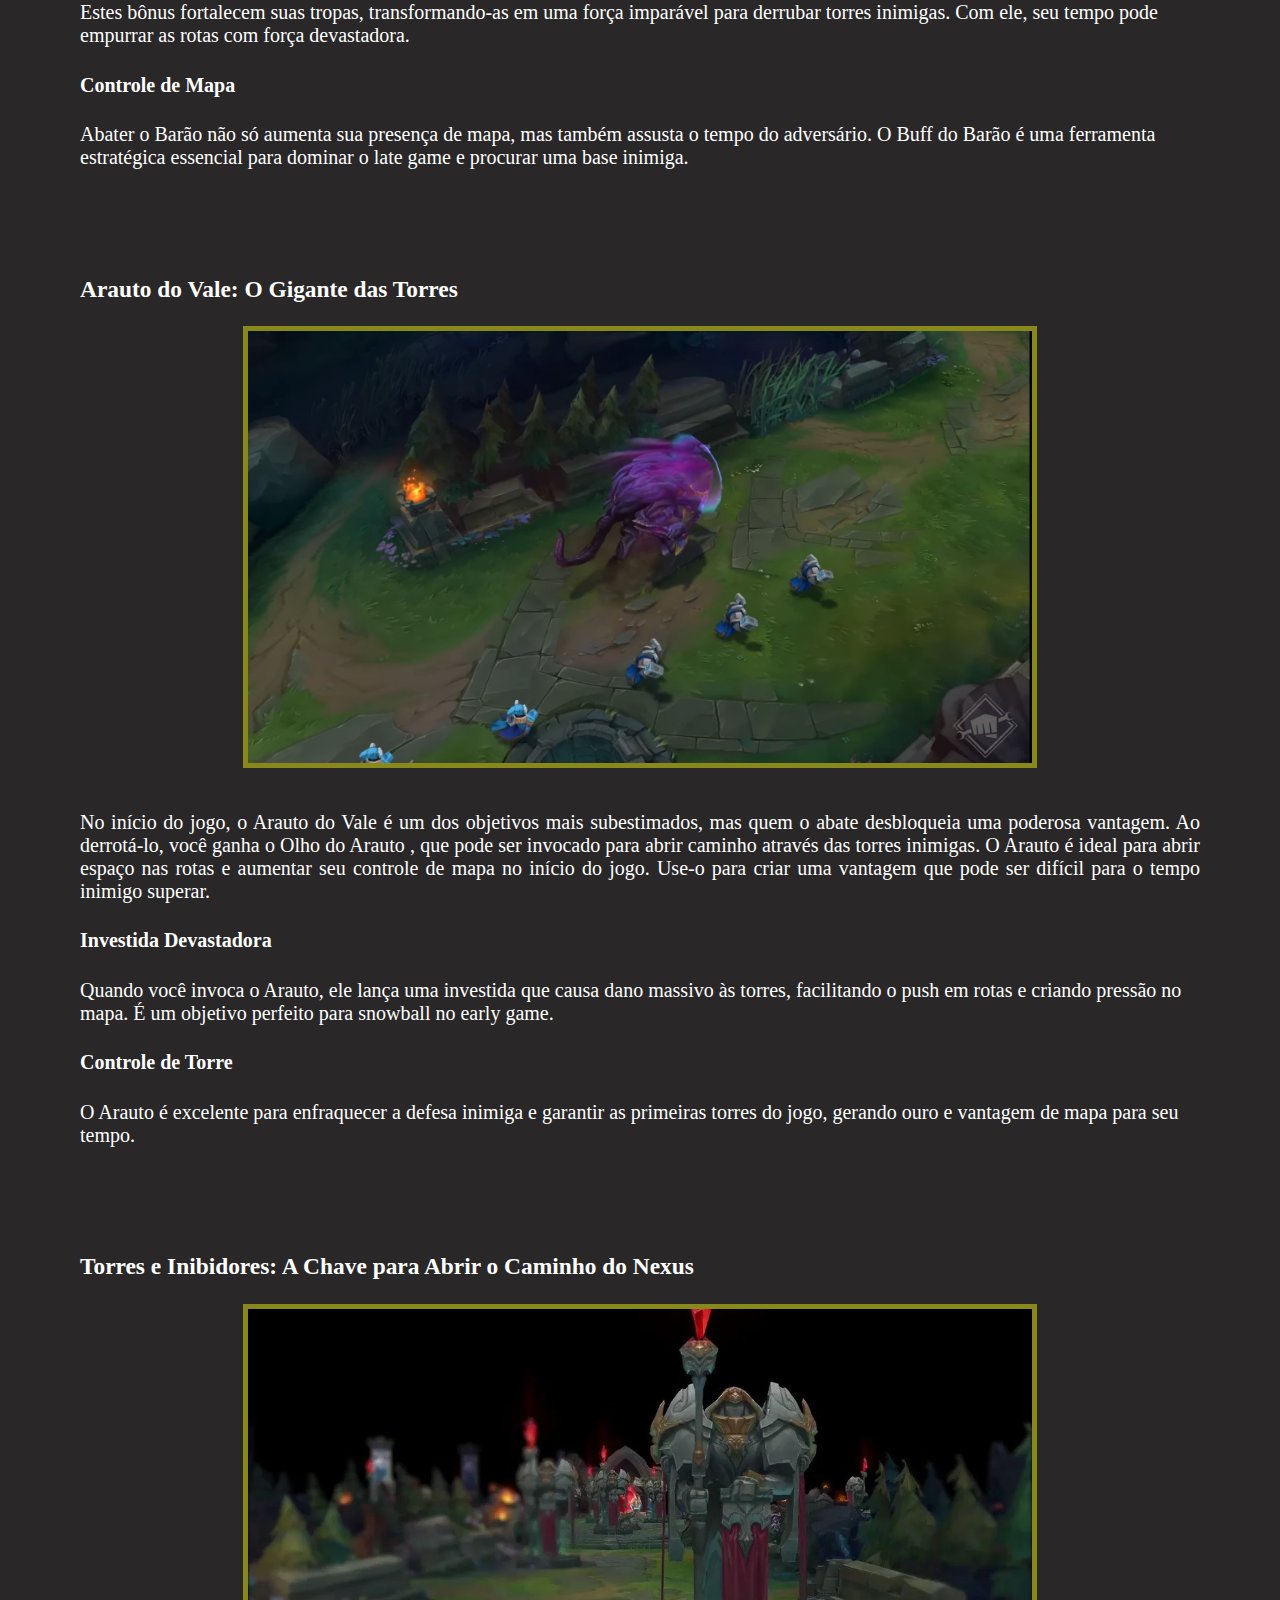
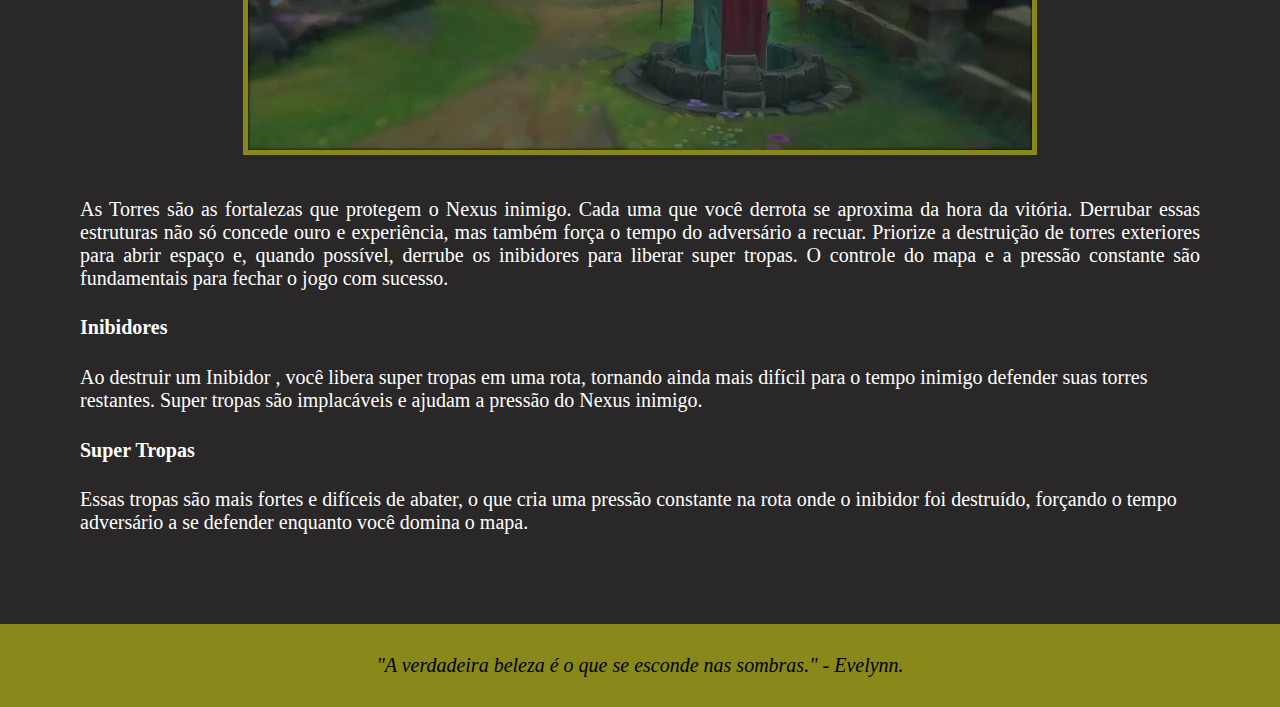
<file: S01-E1 - Criando meu Primeiro Site/pags/objetivos.html>
<!DOCTYPE html>
<html lang="pt-BR">

<head>
    <meta charset="UTF-8">
    <meta name="viewport" content="width=device-width, initial-scale=1.0">
    <title>Objetivos do Mapa</title>
    <link rel="stylesheet" href="../css/styles.css">
    <link rel="stylesheet" href="../css/responsive.css">
    <link rel="icon" href="../imagens/iconLol.png" type="image/x-icon">
</head>

<body>
    <header id="pesquisa">
        <nav>
            <ul>
                <li><a href="../index.html">Home</a></li>
                <li><a href="../pags/campeoes.html">Campeões</a></li>
                <li><a href="../pags/runas.html">Runas</a></li>
                <li><a href="../pags/rotas.html">Rotas (Lanes)</a></li>
                <li><a href="../pags/objetivos.html">Objetivos do Mapa</a></li>
                <li><a href="../pags/itens.html">Itens</a></li>
            </ul>
        </nav>
    </header>

    <header id="banner">
        <h1>Objetivos ganham jogos, abates apenas fazem highlights!</h1>
    </header>

    <main>
        <section>
            <h2>Conquiste o Mapa: Dragões, Barão e Muito Mais</h2>
            <div id="dov">
                <img src="../imagens/objetivoPrincipalArte.jpg" alt="Tela promocional sobre os Objetivos de Mapa do League of Legends">
            </div>
            <p>
                <br>No Rift, não é apenas sobre abater campeões; os Objetivos do Mapa são as 
                verdadeiras pedras angulares para a vitória. Controlar os dragões, o Barão 
                Nashor, o Arauto do Vale e as Torres pode ser a diferença entre o domínio e 
                a derrota. Prepare-se, invocador, pois garantir esses objetivos vai moldar o 
                destino da sua equipe! Não basta ser bom em teamfights. Garantir os objetivos 
                do mapa é o verdadeiro caminho para dominar o Rift e alcançar o Nexus inimigo. 
                Seja estratégico, controle a visão e lute pelo poder que só os Objetivos do 
                Mapa podem te dar. <br><br>
            </p>
        </section>

        <section>
            <h3>Dragões Elementais: O Poder dos Elementos a Seu Favor</h3>
            <div id="dov">
                <img src="../imagens/drags.jpg" alt="Dragões do League of Legends.">
            </div>
            <p>
                <br>Os Dragões Elementais são forças primordiais que surgem durante a partida, 
                cada um representando um aspecto essencial de Runeterra. Abater esses dragões 
                concede buffs permanentes ao seu time, que podem mudar o rumo de qualquer batalha.

                <h4>Dragão Infernal</h4>Seu poder fervente aumenta o dano de ataque e o poder de 
                habilidade, transformando seus feitiços e golpes básicos em fogo puro. Perfeito 
                para times que buscam explosão de dano.

                <h4>Dragão do Oceano</h4>Abençoa sua equipe com regeneração de vida e mana fora 
                de combate, permitindo que você se mantenha nas lutas por mais tempo. Ideal para 
                equipes que preferem trocas prolongadas e controle de objetivos.

                <h4>Dragão da Montanha</h4>Oferece resistência adicional, fortalecendo seu time 
                para suportar ataques devastadores e emboscadas inimigas. Este buff é um escudo 
                invisível que pode virar a maré em teamfights decisivas.

                <h4>Dragão das Nuvens</h4>Aumenta a velocidade de movimento e reduz o tempo de 
                recarga dos feitiços de invocador. O vento nas asas de seu time, permitindo 
                posicionamento ágil e fugas heroicas.

                <h4>Alma do Dragão</h4>Após abater quatro dragões, seu time ganha a poderosa 
                Alma do Dragão, uma habilidade permanente que varia conforme o tipo de dragão 
                final abatido. A Alma pode transformar completamente a dinâmica de uma luta, 
                garantindo a supremacia de sua equipe. <br><br>
            </p>
        </section>

        <section>
            <h3>Barão Nashor: O Último Sopro da Vitória</h3>
            <div id="dov">
                <img src="../imagens/barao.jpg" alt="Imagem do Barão Nashor do League of Legends.">
            </div>
            <p>
                <br>O Barão Nashor é uma criatura mais temida e poderosa do Rift. Derrotá-lo 
                não é tarefa fácil, mas sua recompensa pode garantir a vitória. Ao abater o 
                Barão, seu tempo recebe um buff de ataque que concede aumento massivo de poder 
                às tropas aliadas, além de regeneração de vida e mana. Não tente o Barão sem 
                um plano — controle a visão ao redor do covil e garanta que seu tempo esteja 
                preparado para contestá-lo ou defendê-lo. Ganks e emboscadas perto do Barão 
                podem definir quem será o vencedor.

                <h4>Buff do Barão</h4>Estes bônus fortalecem suas tropas, transformando-as 
                em uma força imparável para derrubar torres inimigas. Com ele, seu tempo 
                pode empurrar as rotas com força devastadora.

                <h4>Controle de Mapa</h4>Abater o Barão não só aumenta sua presença de mapa, 
                mas também assusta o tempo do adversário. O Buff do Barão é uma ferramenta 
                estratégica essencial para dominar o late game e procurar uma base inimiga. <br><br>
            </p>
        </section>

        <section>
            <h3>Arauto do Vale: O Gigante das Torres</h3>
            <div id="dov">
                <img src="../imagens/arauto.jpg" alt="Imagem do Arauto do League of Legends">
            </div>
            <p>
                <br>No início do jogo, o Arauto do Vale é um dos objetivos mais subestimados, 
                mas quem o abate desbloqueia uma poderosa vantagem. Ao derrotá-lo, você ganha 
                o Olho do Arauto , que pode ser invocado para abrir caminho através das torres 
                inimigas. O Arauto é ideal para abrir espaço nas rotas e aumentar seu controle 
                de mapa no início do jogo. Use-o para criar uma vantagem que pode ser difícil 
                para o tempo inimigo superar.

                <h4>Investida Devastadora</h4>Quando você invoca o Arauto, ele lança uma investida 
                que causa dano massivo às torres, facilitando o push em rotas e criando pressão 
                no mapa. É um objetivo perfeito para snowball no early game.

                <h4>Controle de Torre</h4>O Arauto é excelente para enfraquecer a defesa inimiga 
                e garantir as primeiras torres do jogo, gerando ouro e vantagem de mapa para seu 
                tempo. <br><br>
            </p>
        </section>

        <section>
            <h3>Torres e Inibidores: A Chave para Abrir o Caminho do Nexus</h3>
            <div id="dov">
                <img src="../imagens/torre.jpg" alt="Imagem das torres do League of Legends">
            </div>
            <p>
                <br>As Torres são as fortalezas que protegem o Nexus inimigo. Cada uma que você 
                derrota se aproxima da hora da vitória. Derrubar essas estruturas não só concede 
                ouro e experiência, mas também força o tempo do adversário a recuar. Priorize a 
                destruição de torres exteriores para abrir espaço e, quando possível, derrube os 
                inibidores para liberar super tropas. O controle do mapa e a pressão constante 
                são fundamentais para fechar o jogo com sucesso.

                <h4>Inibidores</h4>Ao destruir um Inibidor , você libera super tropas em uma rota, 
                tornando ainda mais difícil para o tempo inimigo defender suas torres restantes. 
                Super tropas são implacáveis ​​e ajudam a pressão do Nexus inimigo.

                <h4>Super Tropas</h4>Essas tropas são mais fortes e difíceis de abater, o que 
                cria uma pressão constante na rota onde o inibidor foi destruído, forçando o 
                tempo adversário a se defender enquanto você domina o mapa.
            </p>
        </section>
    </main>
    
    <footer>
        <i>"A verdadeira beleza é o que se esconde nas sombras." - Evelynn.</i>
    </footer>
</body>
</html>
</file>
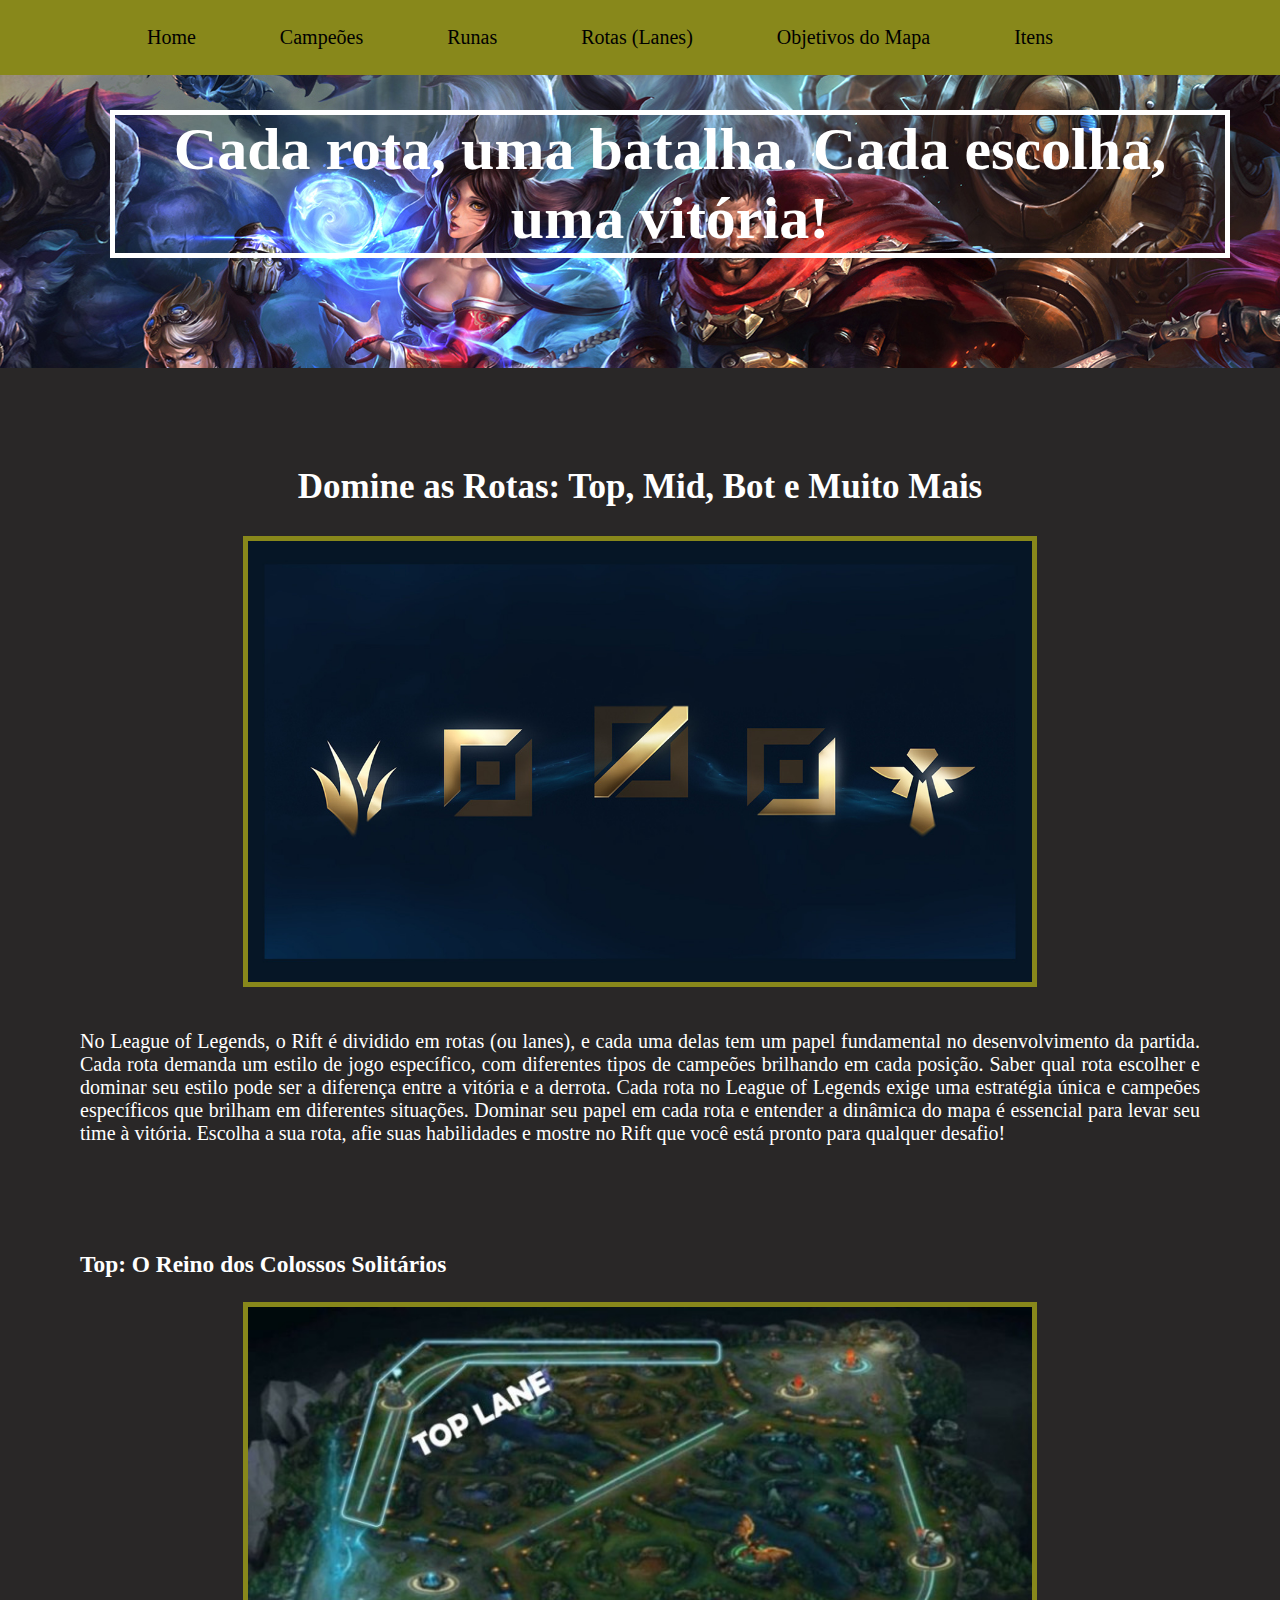
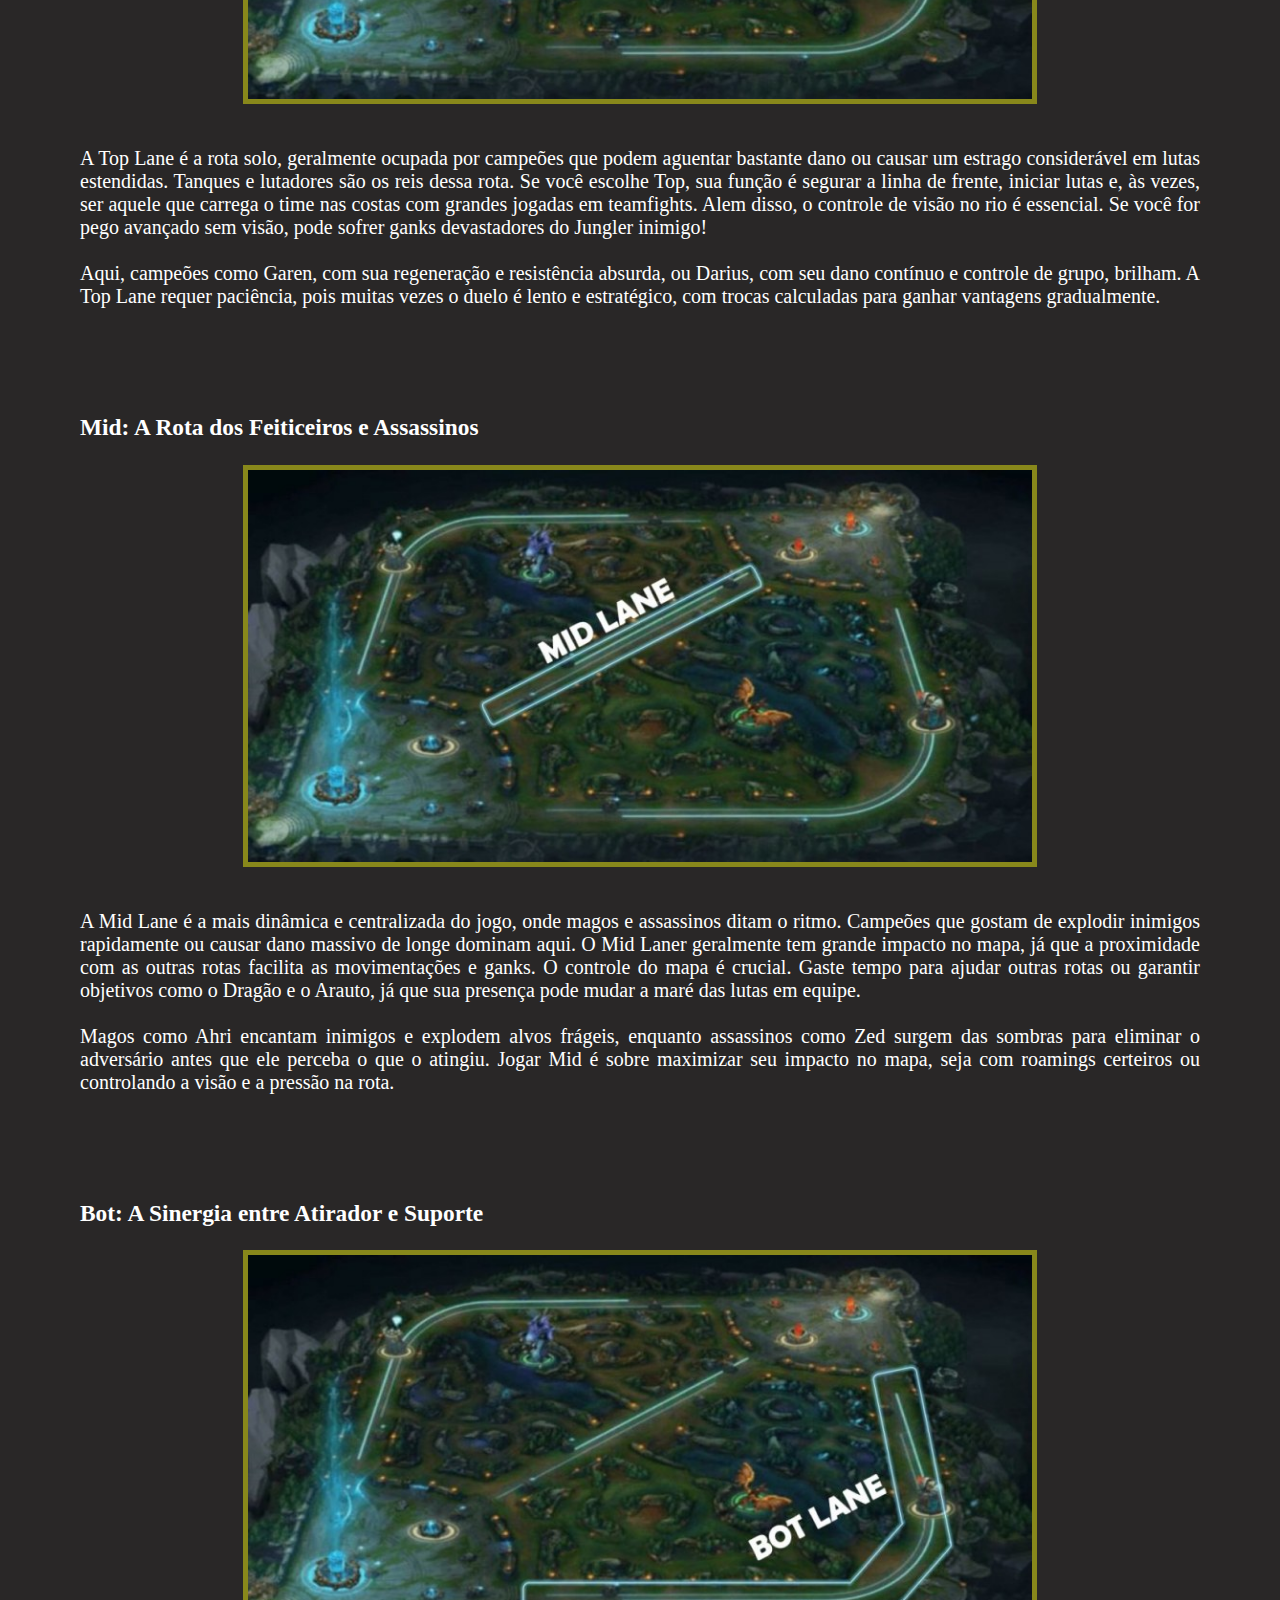
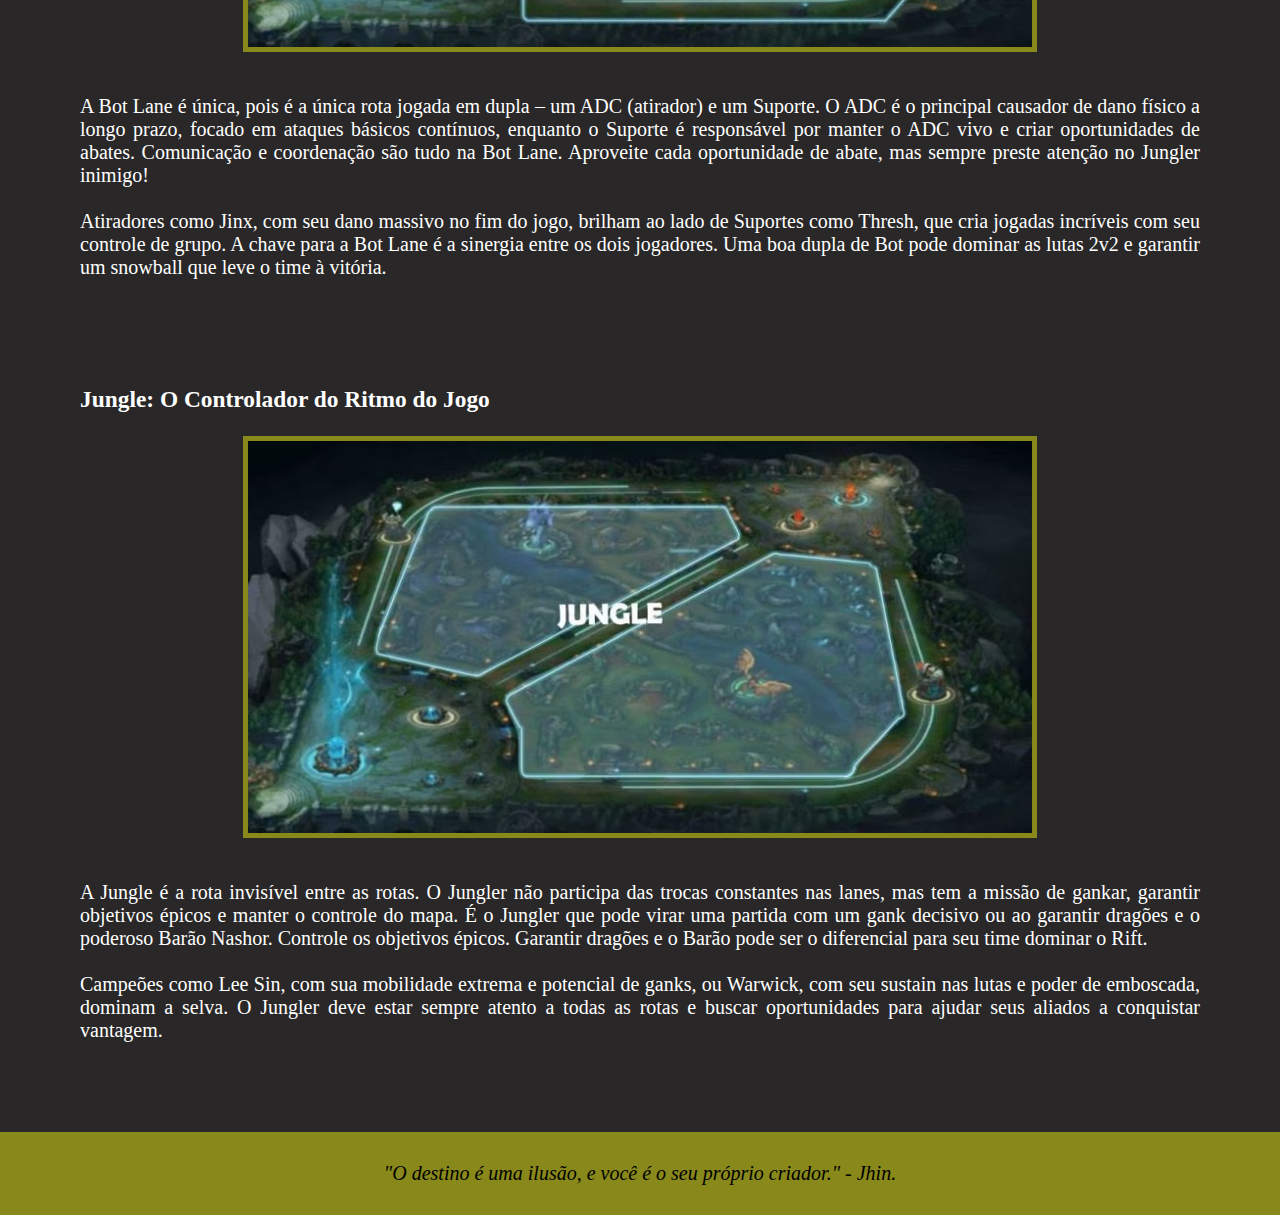
<file: S01-E1 - Criando meu Primeiro Site/pags/rotas.html>
<!DOCTYPE html>
<html lang="pt-BR">

<head>
    <meta charset="UTF-8">
    <meta name="viewport" content="width=device-width, initial-scale=1.0">
    <title>Rotas (Lanes)</title>
    <link rel="stylesheet" href="../css/styles.css">
    <link rel="stylesheet" href="../css/responsive.css">
    <link rel="icon" href="../imagens/iconLol.png" type="image/x-icon">
</head>

<body>
    <header id="pesquisa">
        <nav>
            <ul>
                <li><a href="../index.html">Home</a></li>
                <li><a href="../pags/campeoes.html">Campeões</a></li>
                <li><a href="../pags/runas.html">Runas</a></li>
                <li><a href="../pags/rotas.html">Rotas (Lanes)</a></li>
                <li><a href="../pags/objetivos.html">Objetivos do Mapa</a></li>
                <li><a href="../pags/itens.html">Itens</a></li>
            </ul>
        </nav>
    </header>

    <header id="banner">
        <h1>Cada rota, uma batalha. Cada escolha, uma vitória!</h1>
    </header>

    <main>
        <section>
            <h2>Domine as Rotas: Top, Mid, Bot e Muito Mais</h2>
            <div id="dov">
                <img src="../imagens/rotasTodas.jpg" alt="Todas as Lanes do League of Legends.">
            </div>
            <p>
                <br>No League of Legends, o Rift é dividido em rotas (ou lanes), e cada uma delas 
                tem um papel fundamental no desenvolvimento da partida. Cada rota demanda um estilo 
                de jogo específico, com diferentes tipos de campeões brilhando em cada posição. 
                Saber qual rota escolher e dominar seu estilo pode ser a diferença entre a vitória 
                e a derrota. Cada rota no League of Legends exige uma estratégia única e campeões 
                específicos que brilham em diferentes situações. Dominar seu papel em cada rota e 
                entender a dinâmica do mapa é essencial para levar seu time à vitória. Escolha a 
                sua rota, afie suas habilidades e mostre no Rift que você está pronto para qualquer 
                desafio! <br><br>
            </p>
        </section>

        <section>
            <h3>Top: O Reino dos Colossos Solitários</h3>
            <div id="dov">
                <img src="../imagens/topLane.jpg" alt="Top Lane do League of Legends.">
            </div>
            <p>
                <br>A Top Lane é a rota solo, geralmente ocupada por campeões que podem aguentar 
                bastante dano ou causar um estrago considerável em lutas estendidas. Tanques e 
                lutadores são os reis dessa rota. Se você escolhe Top, sua função é segurar a linha 
                de frente, iniciar lutas e, às vezes, ser aquele que carrega o time nas costas com 
                grandes jogadas em teamfights. Alem disso, o controle de visão no rio é essencial. 
                Se você for pego avançado sem visão, pode sofrer ganks devastadores do Jungler 
                inimigo!<br><br>
                Aqui, campeões como Garen, com sua regeneração e resistência absurda, ou Darius, 
                com seu dano contínuo e controle de grupo, brilham. A Top Lane requer paciência, 
                pois muitas vezes o duelo é lento e estratégico, com trocas calculadas para ganhar 
                vantagens gradualmente. <br><br>
            </p>
        </section>

        <section>
            <h3>Mid: A Rota dos Feiticeiros e Assassinos</h3>
            <div id="dov">
                <img src="../imagens/midLane.jpg" alt="Mid Lane do League of Legends.">
            </div>
            <p>
                <br>A Mid Lane é a mais dinâmica e centralizada do jogo, onde magos e assassinos 
                ditam o ritmo. Campeões que gostam de explodir inimigos rapidamente ou causar dano 
                massivo de longe dominam aqui. O Mid Laner geralmente tem grande impacto no mapa, 
                já que a proximidade com as outras rotas facilita as movimentações e ganks. O controle 
                do mapa é crucial. Gaste tempo para ajudar outras rotas ou garantir objetivos como 
                o Dragão e o Arauto, já que sua presença pode mudar a maré das lutas em equipe. <br><br>
                Magos como Ahri encantam inimigos e explodem alvos frágeis, enquanto assassinos como 
                Zed surgem das sombras para eliminar o adversário antes que ele perceba o que o atingiu. 
                Jogar Mid é sobre maximizar seu impacto no mapa, seja com roamings certeiros ou 
                controlando a visão e a pressão na rota. <br><br>
            </p>
        </section>

        <section>
            <h3>Bot: A Sinergia entre Atirador e Suporte</h3>
            <div id="dov">
                <img src="../imagens/botLane.jpg" alt="Bot Lane do League of Legends.">
            </div>
            <p>
                <br>A Bot Lane é única, pois é a única rota jogada em dupla – um ADC (atirador) 
                e um Suporte. O ADC é o principal causador de dano físico a longo prazo, focado 
                em ataques básicos contínuos, enquanto o Suporte é responsável por manter o ADC 
                vivo e criar oportunidades de abates. Comunicação e coordenação são tudo na Bot 
                Lane. Aproveite cada oportunidade de abate, mas sempre preste atenção no Jungler 
                inimigo! <br><br>
                Atiradores como Jinx, com seu dano massivo no fim do jogo, brilham ao lado de 
                Suportes como Thresh, que cria jogadas incríveis com seu controle de grupo. A 
                chave para a Bot Lane é a sinergia entre os dois jogadores. Uma boa dupla de Bot 
                pode dominar as lutas 2v2 e garantir um snowball que leve o time à vitória. <br><br>
            </p>
        </section>

        <section>
            <h3>Jungle: O Controlador do Ritmo do Jogo</h3>
            <div id="dov">
                <img src="../imagens/jungle.jpg" alt="Jungle do League of Legends.">
            </div>
            <p>
                <br>A Jungle é a rota invisível entre as rotas. O Jungler não participa das 
                trocas constantes nas lanes, mas tem a missão de gankar, garantir objetivos 
                épicos e manter o controle do mapa. É o Jungler que pode virar uma partida com 
                um gank decisivo ou ao garantir dragões e o poderoso Barão Nashor. Controle os 
                objetivos épicos. Garantir dragões e o Barão pode ser o diferencial para seu 
                time dominar o Rift. <br><br>
                Campeões como Lee Sin, com sua mobilidade extrema e potencial de ganks, ou Warwick, 
                com seu sustain nas lutas e poder de emboscada, dominam a selva. O Jungler deve 
                estar sempre atento a todas as rotas e buscar oportunidades para ajudar seus 
                aliados a conquistar vantagem.
            </p>
        </section>
    </main>

    <footer>
        <i>"O destino é uma ilusão, e você é o seu próprio criador." - Jhin.</i>
    </footer>
</body>
</html>
</file>
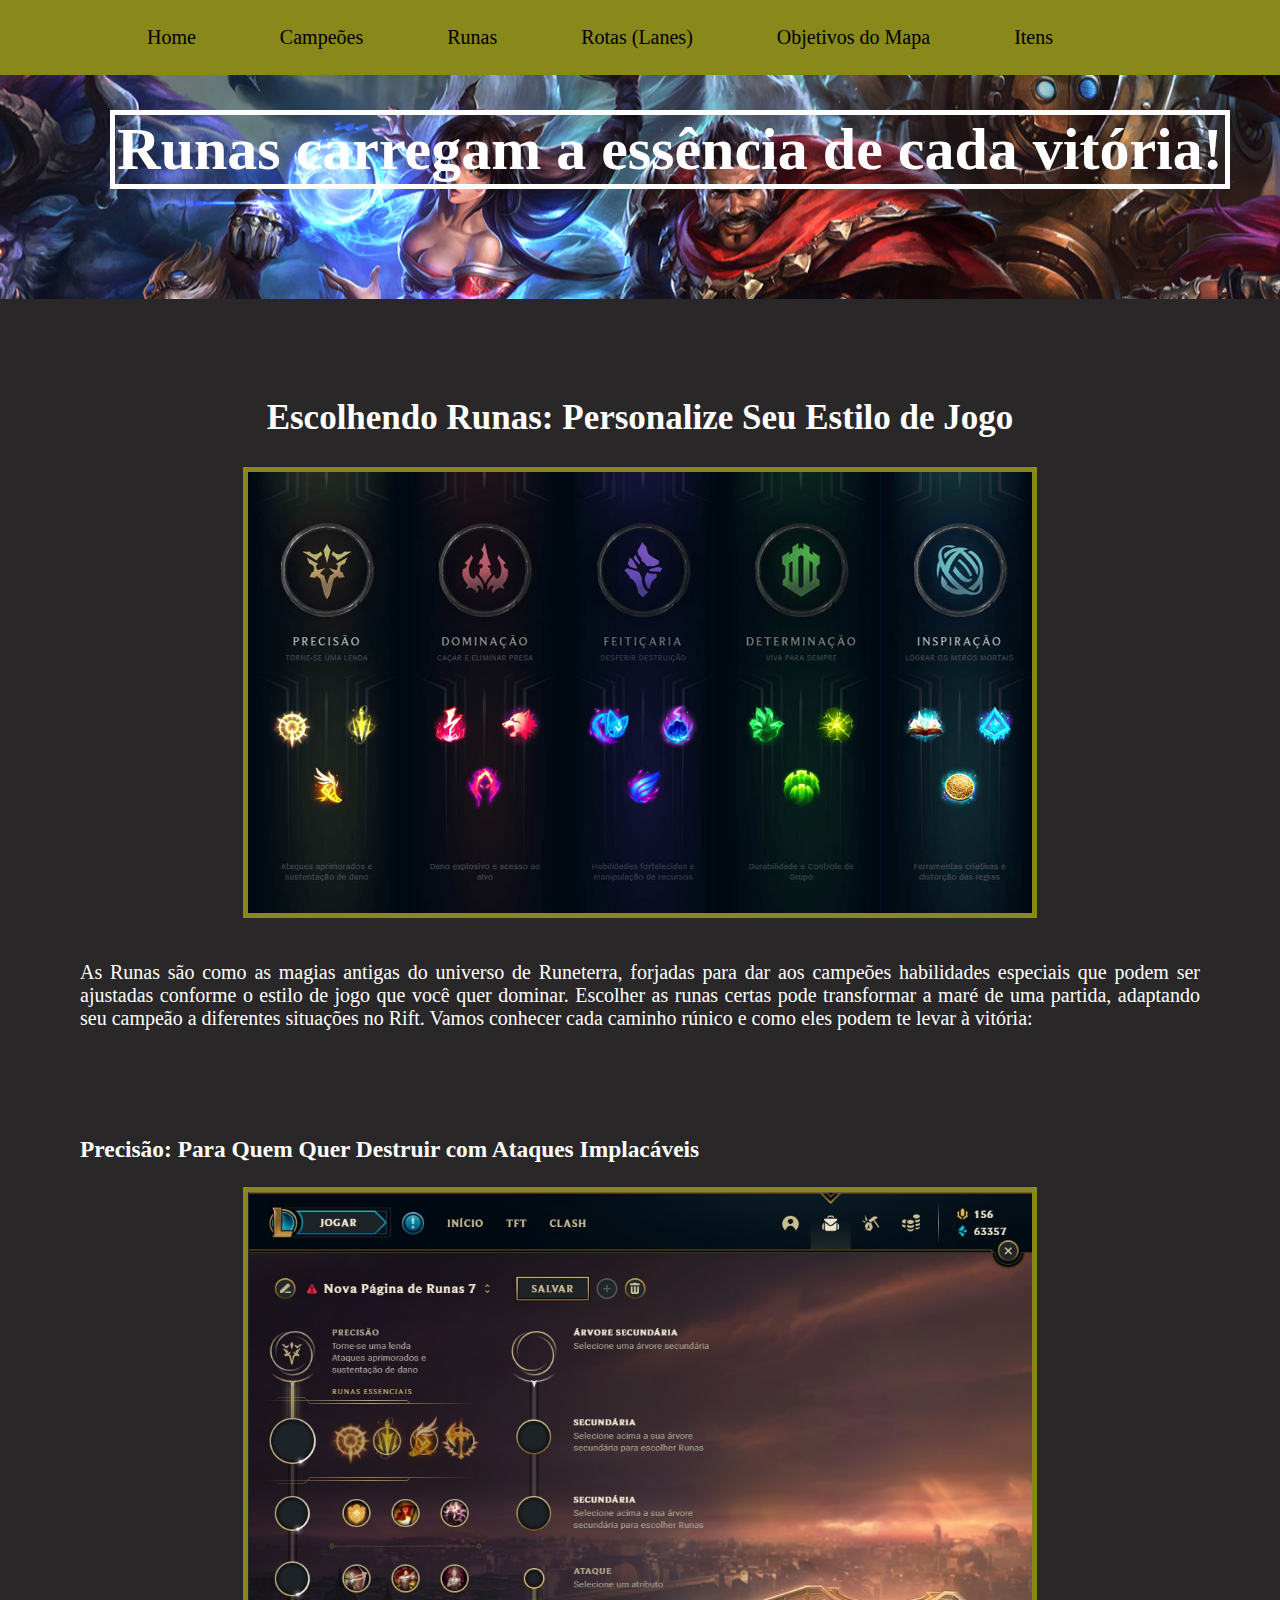
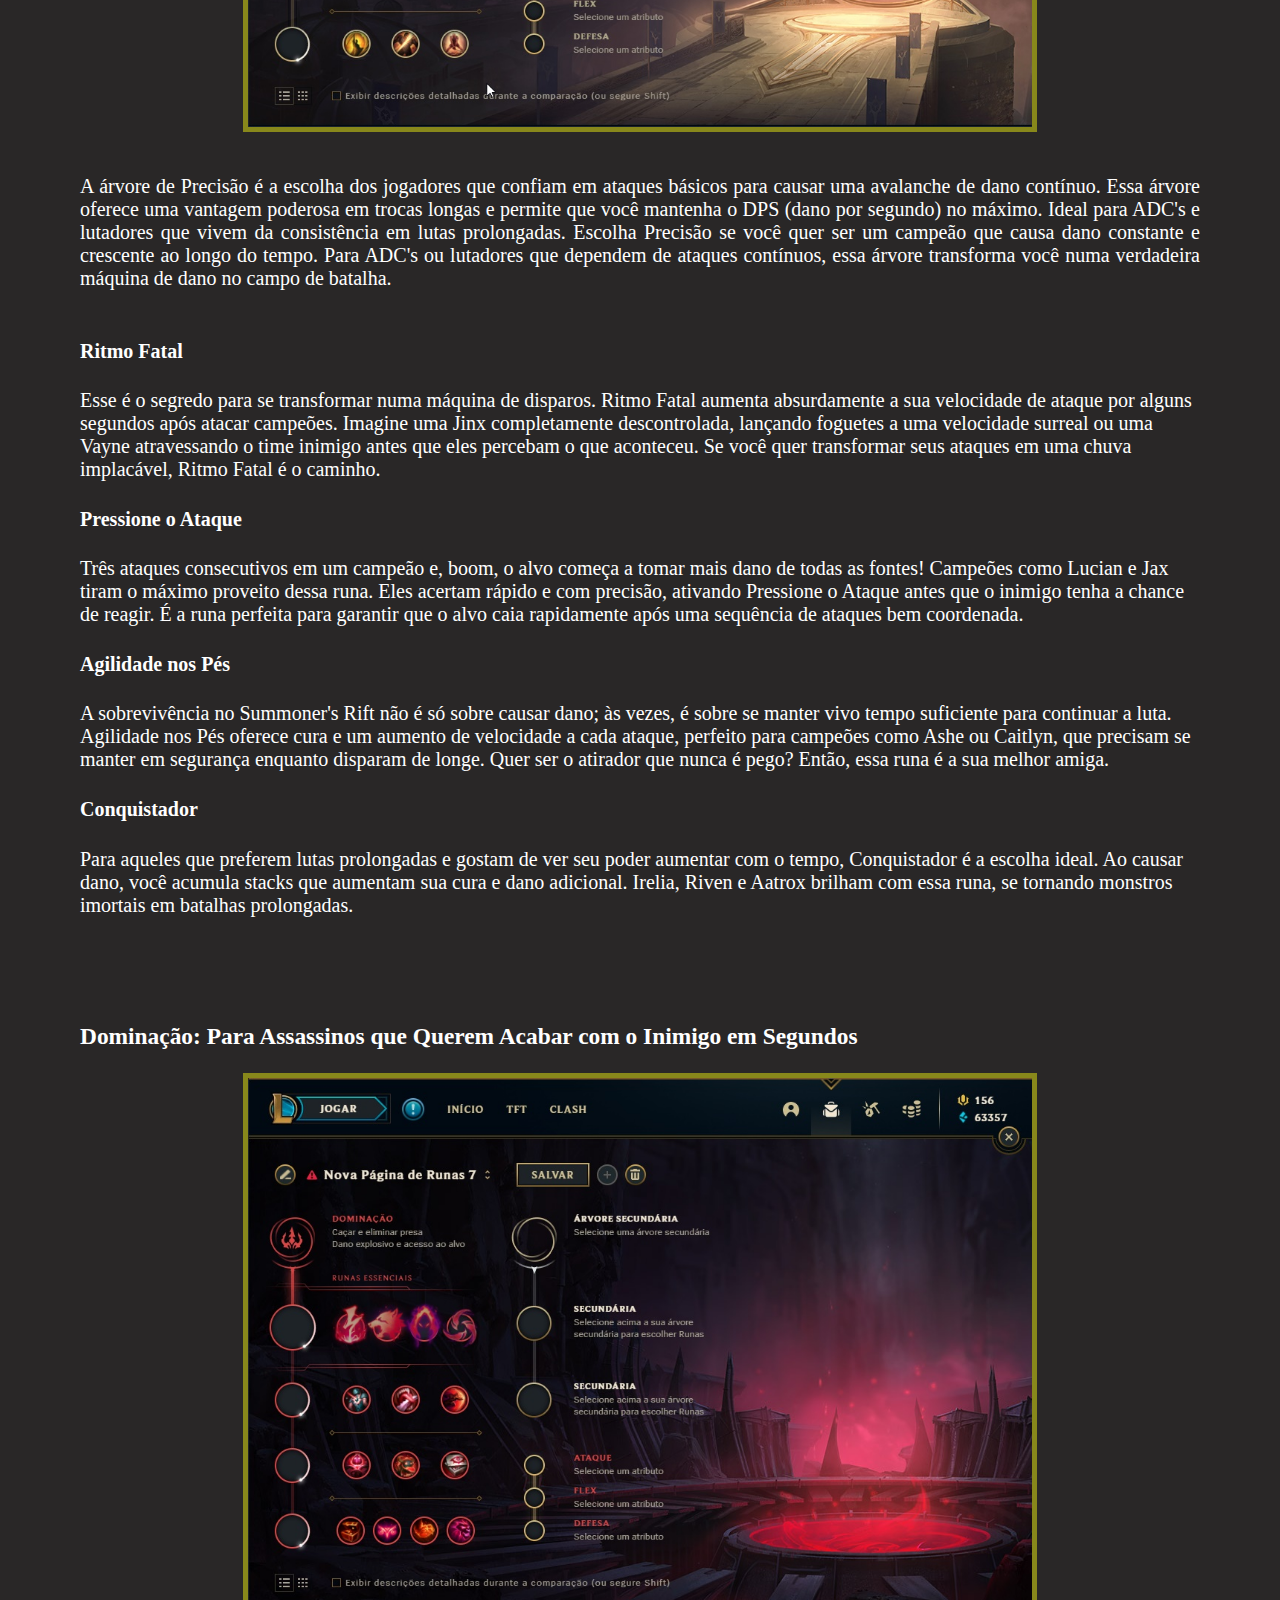
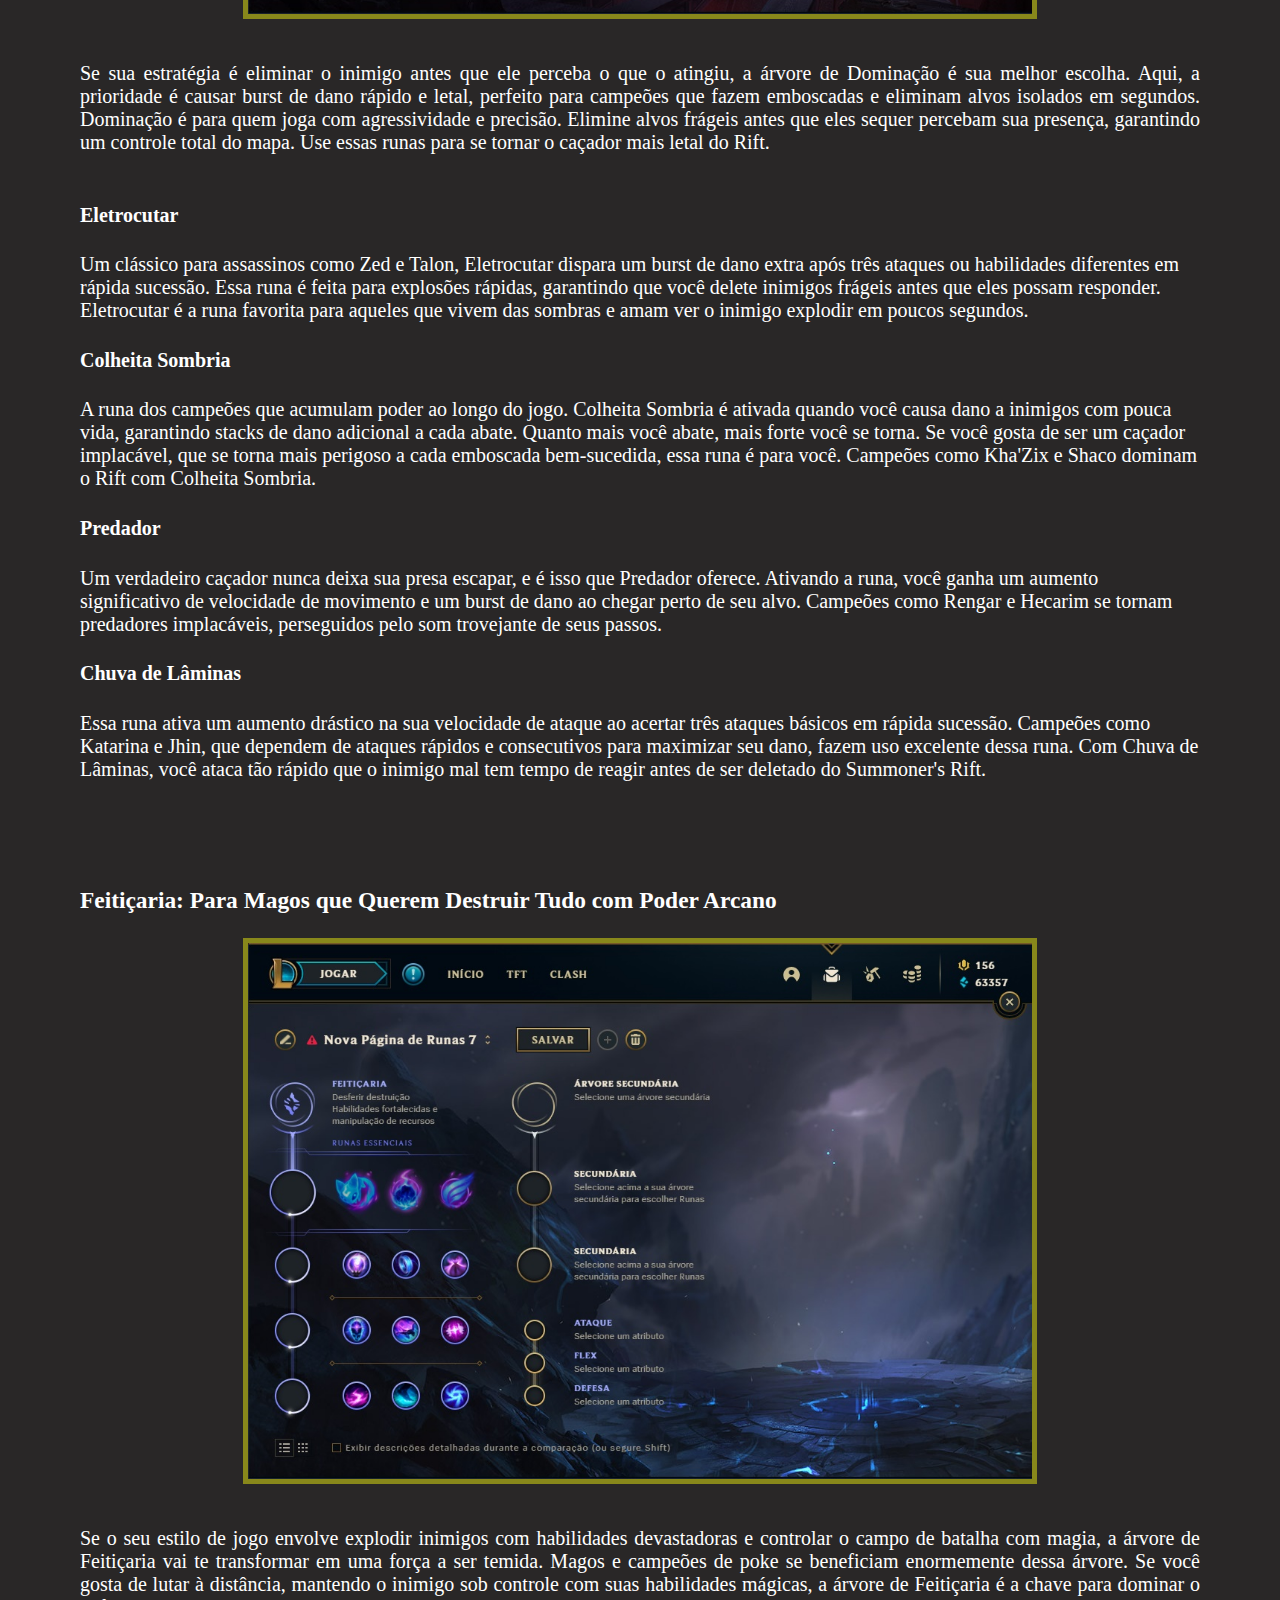
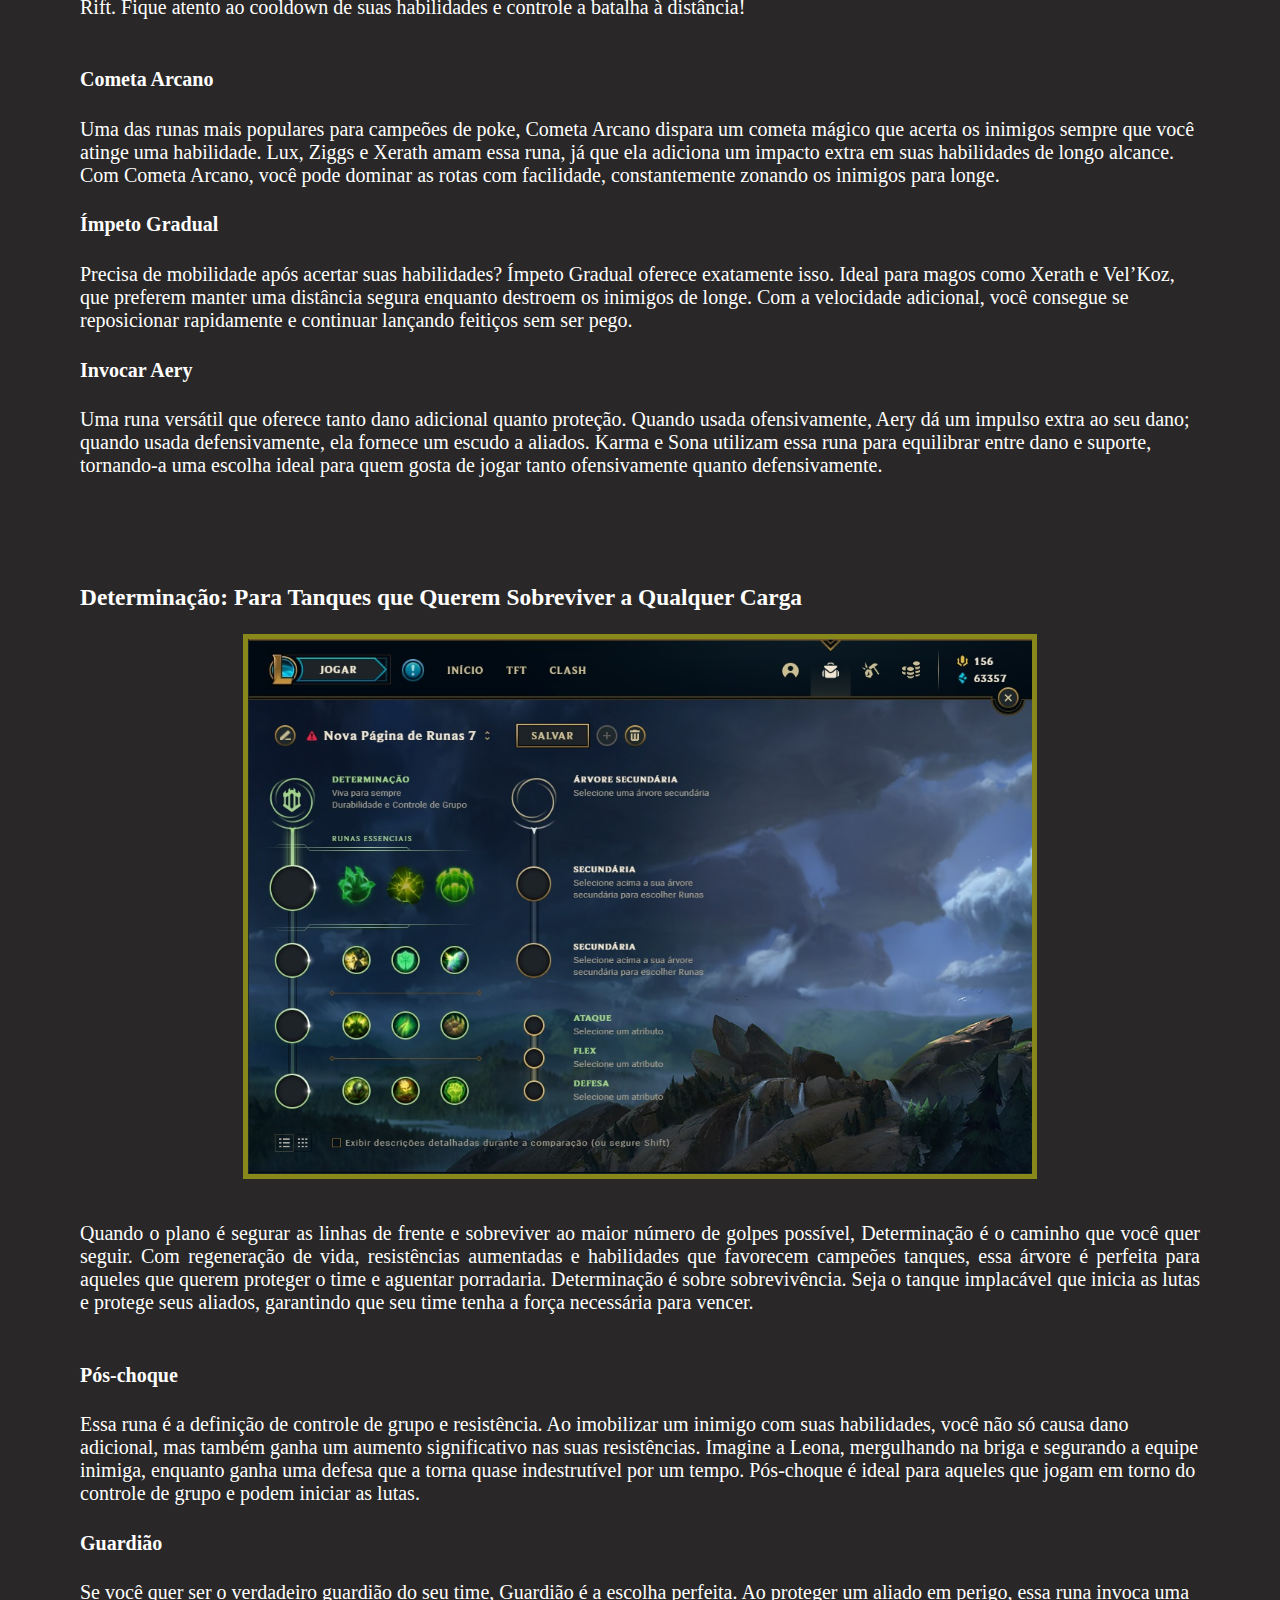
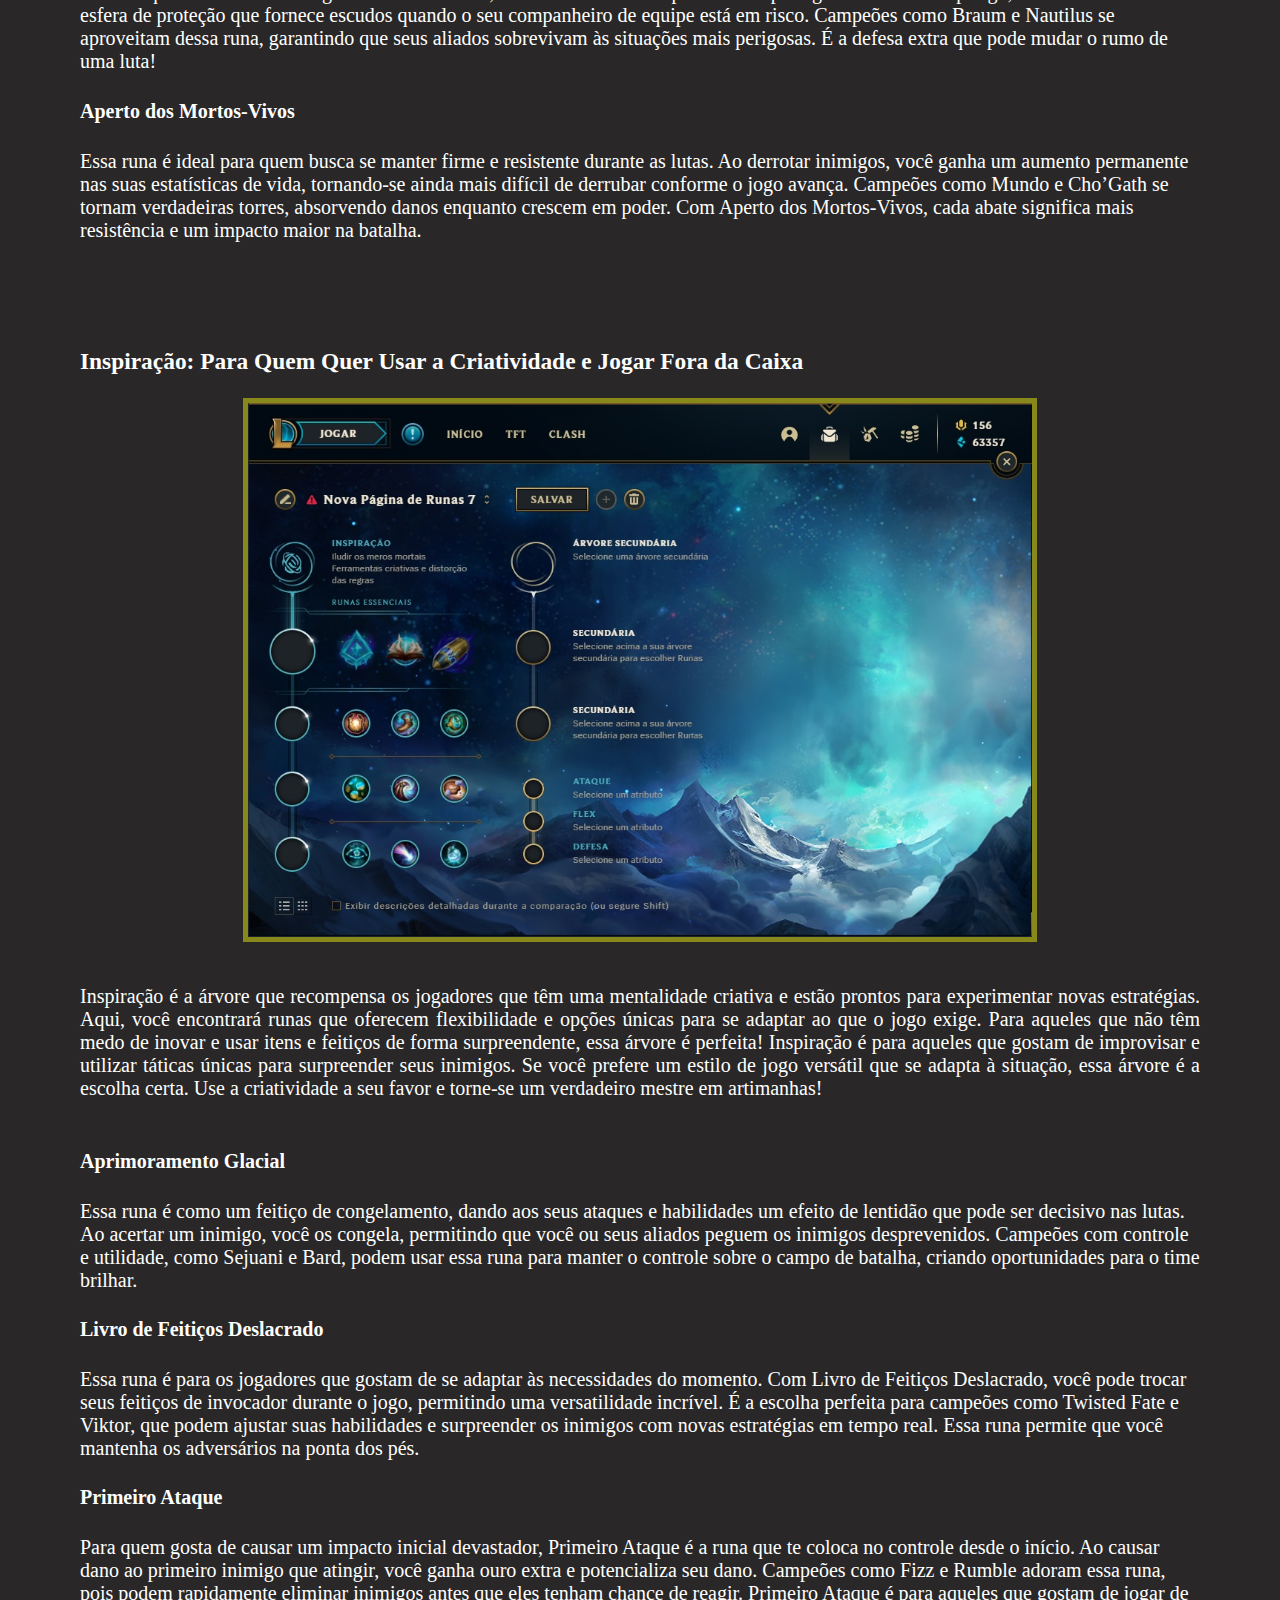
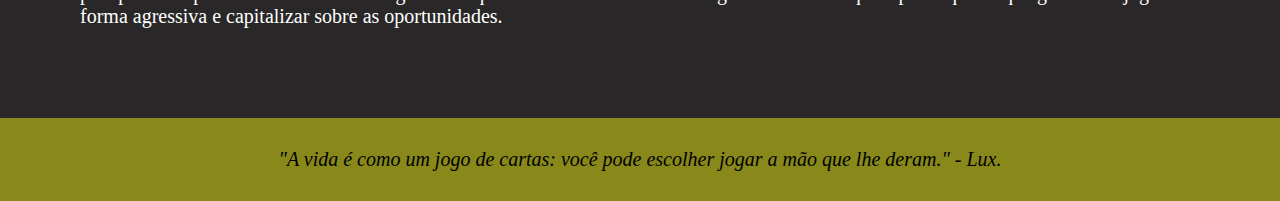
<file: S01-E1 - Criando meu Primeiro Site/pags/runas.html>
<!DOCTYPE html>
<html lang="pt-BR">

<head>
    <meta charset="UTF-8">
    <meta name="viewport" content="width=device-width, initial-scale=1.0">
    <title>Runas</title>
    <link rel="stylesheet" href="../css/styles.css">
    <link rel="stylesheet" href="../css/responsive.css">
    <link rel="icon" href="../imagens/iconLol.png" type="image/x-icon">
</head>

<body>
    <header id="pesquisa">
        <nav>
            <ul>
                <li><a href="../index.html">Home</a></li>
                <li><a href="../pags/campeoes.html">Campeões</a></li>
                <li><a href="../pags/runas.html">Runas</a></li>
                <li><a href="../pags/rotas.html">Rotas (Lanes)</a></li>
                <li><a href="../pags/objetivos.html">Objetivos do Mapa</a></li>
                <li><a href="../pags/itens.html">Itens</a></li>
            </ul>
        </nav>
    </header>

    <header id="banner">
        <h1>Runas carregam a essência de cada vitória!</h1>
    </header>

    <main>
        <section>
            <h2>Escolhendo Runas: Personalize Seu Estilo de Jogo</h2>
            <div id="dov">
                <img src="../imagens/todasRunas.jpg" alt="Imagem de Todas as Runas do League of Legends.">
            </div>
            <p><br>As Runas são como as magias antigas do universo de Runeterra, 
                forjadas para dar aos campeões habilidades especiais que podem ser ajustadas conforme o 
                estilo de jogo que você quer dominar. Escolher as runas certas pode transformar a maré de 
                uma partida, adaptando seu campeão a diferentes situações no Rift. Vamos conhecer cada 
                caminho rúnico e como eles podem te levar à vitória: <br><br>
            </p>
        </section>

        <section>
            <h3>Precisão: Para Quem Quer Destruir com Ataques Implacáveis</h3>
            <div id="dov">
                <img src="../imagens/runaPrecisao.jpg" alt="imagem das Runas de Precisao do League of Legends">
            </div>
            <p>
                <br>A árvore de Precisão é a escolha dos jogadores que confiam em ataques básicos para causar 
                uma avalanche de dano contínuo. Essa árvore oferece uma vantagem poderosa em trocas longas 
                e permite que você mantenha o DPS (dano por segundo) no máximo. Ideal para ADC's e lutadores 
                que vivem da consistência em lutas prolongadas. Escolha Precisão se você quer ser um campeão 
                que causa dano constante e crescente ao longo do tempo. Para ADC's ou lutadores que dependem 
                de ataques contínuos, essa árvore transforma você numa verdadeira máquina de dano no campo de 
                batalha. <br><br>

                <h4>Ritmo Fatal</h4>Esse é o segredo para se transformar numa máquina de disparos. Ritmo 
                Fatal aumenta absurdamente a sua velocidade de ataque por alguns segundos após atacar campeões. 
                Imagine uma Jinx completamente descontrolada, lançando foguetes a uma velocidade surreal ou 
                uma Vayne atravessando o time inimigo antes que eles percebam o que aconteceu. Se você quer 
                transformar seus ataques em uma chuva implacável, Ritmo Fatal é o caminho.

                <h4>Pressione o Ataque</h4>Três ataques consecutivos em um campeão e, boom, o alvo começa a 
                tomar mais dano de todas as fontes! Campeões como Lucian e Jax tiram o máximo proveito dessa 
                runa. Eles acertam rápido e com precisão, ativando Pressione o Ataque antes que o inimigo 
                tenha a chance de reagir. É a runa perfeita para garantir que o alvo caia rapidamente após 
                uma sequência de ataques bem coordenada. 

                <h4>Agilidade nos Pés</h4>A sobrevivência no Summoner's Rift não é só sobre causar dano; às 
                vezes, é sobre se manter vivo tempo suficiente para continuar a luta. Agilidade nos Pés 
                oferece cura e um aumento de velocidade a cada ataque, perfeito para campeões como Ashe ou 
                Caitlyn, que precisam se manter em segurança enquanto disparam de longe. Quer ser o atirador 
                que nunca é pego? Então, essa runa é a sua melhor amiga. 

                <h4>Conquistador</h4>Para aqueles que preferem lutas prolongadas e gostam de ver seu poder 
                aumentar com o tempo, Conquistador é a escolha ideal. Ao causar dano, você acumula stacks 
                que aumentam sua cura e dano adicional. Irelia, Riven e Aatrox brilham com essa runa, se 
                tornando monstros imortais em batalhas prolongadas. <br><br>
            </p>
        </section>

        <section>
            <h3>Dominação: Para Assassinos que Querem Acabar com o Inimigo em Segundos</h3>
            <div id="dov">
                <img src="../imagens/runaDominacao.jpg" alt="imagem das Runas de Dominação do League od Legends.">
            </div>
            <p>
                <br>Se sua estratégia é eliminar o inimigo antes que ele perceba o que o atingiu, a árvore 
                de Dominação é sua melhor escolha. Aqui, a prioridade é causar burst de dano rápido e letal, 
                perfeito para campeões que fazem emboscadas e eliminam alvos isolados em segundos. Dominação 
                é para quem joga com agressividade e precisão. Elimine alvos frágeis antes que eles sequer 
                percebam sua presença, garantindo um controle total do mapa. Use essas runas para se tornar 
                o caçador mais letal do Rift. <br><br>

                <h4>Eletrocutar</h4>Um clássico para assassinos como Zed e Talon, Eletrocutar dispara um 
                burst de dano extra após três ataques ou habilidades diferentes em rápida sucessão. Essa 
                runa é feita para explosões rápidas, garantindo que você delete inimigos frágeis antes que 
                eles possam responder. Eletrocutar é a runa favorita para aqueles que vivem das sombras e 
                amam ver o inimigo explodir em poucos segundos.

                <h4>Colheita Sombria</h4>A runa dos campeões que acumulam poder ao longo do jogo. Colheita 
                Sombria é ativada quando você causa dano a inimigos com pouca vida, garantindo stacks de 
                dano adicional a cada abate. Quanto mais você abate, mais forte você se torna. Se você 
                gosta de ser um caçador implacável, que se torna mais perigoso a cada emboscada bem-sucedida, 
                essa runa é para você. Campeões como Kha'Zix e Shaco dominam o Rift com Colheita Sombria. 

                <h4>Predador</h4>Um verdadeiro caçador nunca deixa sua presa escapar, e é isso que Predador 
                oferece. Ativando a runa, você ganha um aumento significativo de velocidade de movimento e 
                um burst de dano ao chegar perto de seu alvo. Campeões como Rengar e Hecarim se tornam 
                predadores implacáveis, perseguidos pelo som trovejante de seus passos. 

                <h4>Chuva de Lâminas</h4>Essa runa ativa um aumento drástico na sua velocidade de ataque ao acertar três 
                ataques básicos em rápida sucessão. Campeões como Katarina e Jhin, que dependem de ataques 
                rápidos e consecutivos para maximizar seu dano, fazem uso excelente dessa runa. Com Chuva 
                de Lâminas, você ataca tão rápido que o inimigo mal tem tempo de reagir antes de ser 
                deletado do Summoner's Rift. <br><br>
            </p>
        </section>

        <section>
            <h3>Feitiçaria: Para Magos que Querem Destruir Tudo com Poder Arcano</h3>
            <div id="dov">
                <img src="../imagens/runaFeiticaria.jpg" alt="imagem das Runas de Feiticaria do League of Legends.">
            </div>
            <p>
                <br>Se o seu estilo de jogo envolve explodir inimigos com habilidades devastadoras e 
                controlar o campo de batalha com magia, a árvore de Feitiçaria vai te transformar em uma 
                força a ser temida. Magos e campeões de poke se beneficiam enormemente dessa árvore. Se 
                você gosta de lutar à distância, mantendo o inimigo sob controle com suas habilidades 
                mágicas, a árvore de Feitiçaria é a chave para dominar o Rift. Fique atento ao cooldown 
                de suas habilidades e controle a batalha à distância!<br><br>

                <h4>Cometa Arcano</h4>Uma das runas mais populares para campeões de poke, Cometa Arcano dispara 
                um cometa mágico que acerta os inimigos sempre que você atinge uma habilidade. Lux, Ziggs e 
                Xerath amam essa runa, já que ela adiciona um impacto extra em suas habilidades de longo 
                alcance. Com Cometa Arcano, você pode dominar as rotas com facilidade, constantemente zonando 
                os inimigos para longe.

                <h4>Ímpeto Gradual</h4>Precisa de mobilidade após acertar suas habilidades? Ímpeto Gradual 
                oferece exatamente isso. Ideal para magos como Xerath e Vel’Koz, que preferem manter uma 
                distância segura enquanto destroem os inimigos de longe. Com a velocidade adicional, você 
                consegue se reposicionar rapidamente e continuar lançando feitiços sem ser pego.

                <h4>Invocar Aery</h4>Uma runa versátil que oferece tanto dano adicional quanto proteção. 
                Quando usada ofensivamente, Aery dá um impulso extra ao seu dano; quando usada defensivamente, 
                ela fornece um escudo a aliados. Karma e Sona utilizam essa runa para equilibrar entre dano 
                e suporte, tornando-a uma escolha ideal para quem gosta de jogar tanto ofensivamente quanto 
                defensivamente. <br><br>
            </p>
        </section>

        <section>
            <h3>Determinação: Para Tanques que Querem Sobreviver a Qualquer Carga</h3>
            <div id="dov">
                <img src="../imagens/runaDeterminacao.jpg" alt="imagem das Runas de Determinação do League of Legends.">
            </div>
            <p>
                <br>Quando o plano é segurar as linhas de frente e sobreviver ao maior número de golpes 
                possível, Determinação é o caminho que você quer seguir. Com regeneração de vida, 
                resistências aumentadas e habilidades que favorecem campeões tanques, essa árvore é 
                perfeita para aqueles que querem proteger o time e aguentar porradaria. Determinação 
                é sobre sobrevivência. Seja o tanque implacável que inicia as lutas e protege seus 
                aliados, garantindo que seu time tenha a força necessária para vencer. <br><br>

                <h4>Pós-choque</h4>Essa runa é a definição de controle de grupo e resistência. Ao 
                imobilizar um inimigo com suas habilidades, você não só causa dano adicional, mas 
                também ganha um aumento significativo nas suas resistências. Imagine a Leona, mergulhando 
                na briga e segurando a equipe inimiga, enquanto ganha uma defesa que a torna quase 
                indestrutível por um tempo. Pós-choque é ideal para aqueles que jogam em torno do 
                controle de grupo e podem iniciar as lutas.

                <h4>Guardião</h4>Se você quer ser o verdadeiro guardião do seu time, Guardião é a 
                escolha perfeita. Ao proteger um aliado em perigo, essa runa invoca uma esfera de 
                proteção que fornece escudos quando o seu companheiro de equipe está em risco. Campeões 
                como Braum e Nautilus se aproveitam dessa runa, garantindo que seus aliados sobrevivam 
                às situações mais perigosas. É a defesa extra que pode mudar o rumo de uma luta!

                <h4>Aperto dos Mortos-Vivos</h4>Essa runa é ideal para quem busca se manter firme e 
                resistente durante as lutas. Ao derrotar inimigos, você ganha um aumento permanente 
                nas suas estatísticas de vida, tornando-se ainda mais difícil de derrubar conforme o 
                jogo avança. Campeões como Mundo e Cho’Gath se tornam verdadeiras torres, absorvendo 
                danos enquanto crescem em poder. Com Aperto dos Mortos-Vivos, cada abate significa 
                mais resistência e um impacto maior na batalha. <br><br>
            </p>
        </section>

        <section>
            <h3>Inspiração: Para Quem Quer Usar a Criatividade e Jogar Fora da Caixa</h3>
            <div id="dov">
                <img src="../imagens/runaInspiracao.jpg" alt="imagem das Runas de Inspiracao do League of Legends.">
            </div>
            <p>
                <br>Inspiração é a árvore que recompensa os jogadores que têm uma mentalidade criativa e 
                estão prontos para experimentar novas estratégias. Aqui, você encontrará runas que oferecem 
                flexibilidade e opções únicas para se adaptar ao que o jogo exige. Para aqueles que não têm 
                medo de inovar e usar itens e feitiços de forma surpreendente, essa árvore é perfeita! 
                Inspiração é para aqueles que gostam de improvisar e utilizar táticas únicas para surpreender 
                seus inimigos. Se você prefere um estilo de jogo versátil que se adapta à situação, essa 
                árvore é a escolha certa. Use a criatividade a seu favor e torne-se um verdadeiro mestre 
                em artimanhas! <br><br>
    
                <h4>Aprimoramento Glacial</h4>Essa runa é como um feitiço de congelamento, dando aos seus 
                ataques e habilidades um efeito de lentidão que pode ser decisivo nas lutas. Ao acertar 
                um inimigo, você os congela, permitindo que você ou seus aliados peguem os inimigos 
                desprevenidos. Campeões com controle e utilidade, como Sejuani e Bard, podem usar essa 
                runa para manter o controle sobre o campo de batalha, criando oportunidades para o time 
                brilhar.
    
                <h4>Livro de Feitiços Deslacrado</h4>Essa runa é para os jogadores que gostam de se 
                adaptar às necessidades do momento. Com Livro de Feitiços Deslacrado, você pode trocar 
                seus feitiços de invocador durante o jogo, permitindo uma versatilidade incrível. É a 
                escolha perfeita para campeões como Twisted Fate e Viktor, que podem ajustar suas 
                habilidades e surpreender os inimigos com novas estratégias em tempo real. Essa runa 
                permite que você mantenha os adversários na ponta dos pés.
    
                <h4>Primeiro Ataque</h4>Para quem gosta de causar um impacto inicial devastador, Primeiro 
                Ataque é a runa que te coloca no controle desde o início. Ao causar dano ao primeiro 
                inimigo que atingir, você ganha ouro extra e potencializa seu dano. Campeões como Fizz 
                e Rumble adoram essa runa, pois podem rapidamente eliminar inimigos antes que eles tenham 
                chance de reagir. Primeiro Ataque é para aqueles que gostam de jogar de forma agressiva 
                e capitalizar sobre as oportunidades. 
            </p>
        </section>
    </main>

    <footer>
        <i>"A vida é como um jogo de cartas: você pode escolher jogar a mão que lhe deram." - Lux.</i>
    </footer>
</body>
</html>
</file>
<file: S01-E02 - Criação de uma Página Web Básica com HTML e CSS/styles.css>
body {
    font-family: Arial, Helvetica, sans-serif;
    margin: 0;
    padding: 0;
    background-color: rgb(41, 41, 41);
}

header {
    background-color: rgb(194, 191, 32);
    color: black;
    padding: 10px 0;
    text-align: center;
    width: 100%;
}

main {
    padding: 40px 100px;
    text-align: justify;
}

section {
    padding: 15px;
}

footer {
    background-color: rgb(194, 191, 32);
    color: black;
    text-align: center;
    padding: 10px 0;
    width: 100%;
}

h1 {
    font-size: 50px;
}

h2 {
    text-align: center;
}
</file>
<file: S01-E1 - Criando meu Primeiro Site/css/styles.css>
body {
    margin: 0;
    padding: 0;
    background-color: rgb(41, 39, 39);
}

header nav ul {
    list-style: none;
    padding: 0;
    text-align: center;
}

header nav ul li {
    display: inline;
    margin-right: 80px;
}

header nav ul li a {
    color: black;
    text-decoration: none;
    font-size: 20px;
}

header nav ul li a:hover {
    text-decoration: none;
    color: white;
}

main { 
    padding: 50px 80px;
    font-size: 20px;
    color: white;
}

section {
    padding: 20px 0;
}

footer {
    background-color: rgb(136, 136, 27);
    color: rgb(0, 0, 0);
    text-align: center;
    padding: 30px 0;
    font-size: 20px;
}

h1 {
    font-size: 60px;
    margin: 80px;
    text-align: center;
    color: rgb(255, 255, 255);
    border: 5px solid rgb(255, 255, 255);
}

h2 {
    font-size: 35px;
    text-align: center;
    color: white;
}

p {
    text-align: justify;
}

img {
    width: 70%;
    height: auto;
    border: 5px solid rgb(136, 136, 27);
}

#dov {
    display: flex;
    justify-content: center;
}

#pesquisa {
    background-color: rgb(136, 136, 27);
    padding: 10px 0;
    position: fixed;
    width: 100%;
}

#banner {
    background-image: url("../imagens/banner.jpg");
    padding: 30px;
    background-repeat: no-repeat;
    background-position: center;
    width: 100%;
}
</file>
<file: S01-E1 - Criando meu Primeiro Site/css/responsive.css>
/*
Eu tentei fazer com q o site fosse responsivo para outros dipositivos, pesquisei e pedi ajuda a outros,
porém, senti uma grande dificuldade no mesmo.

Ass. Lucas Henrique Dias, 3B. 
*/
</file>
